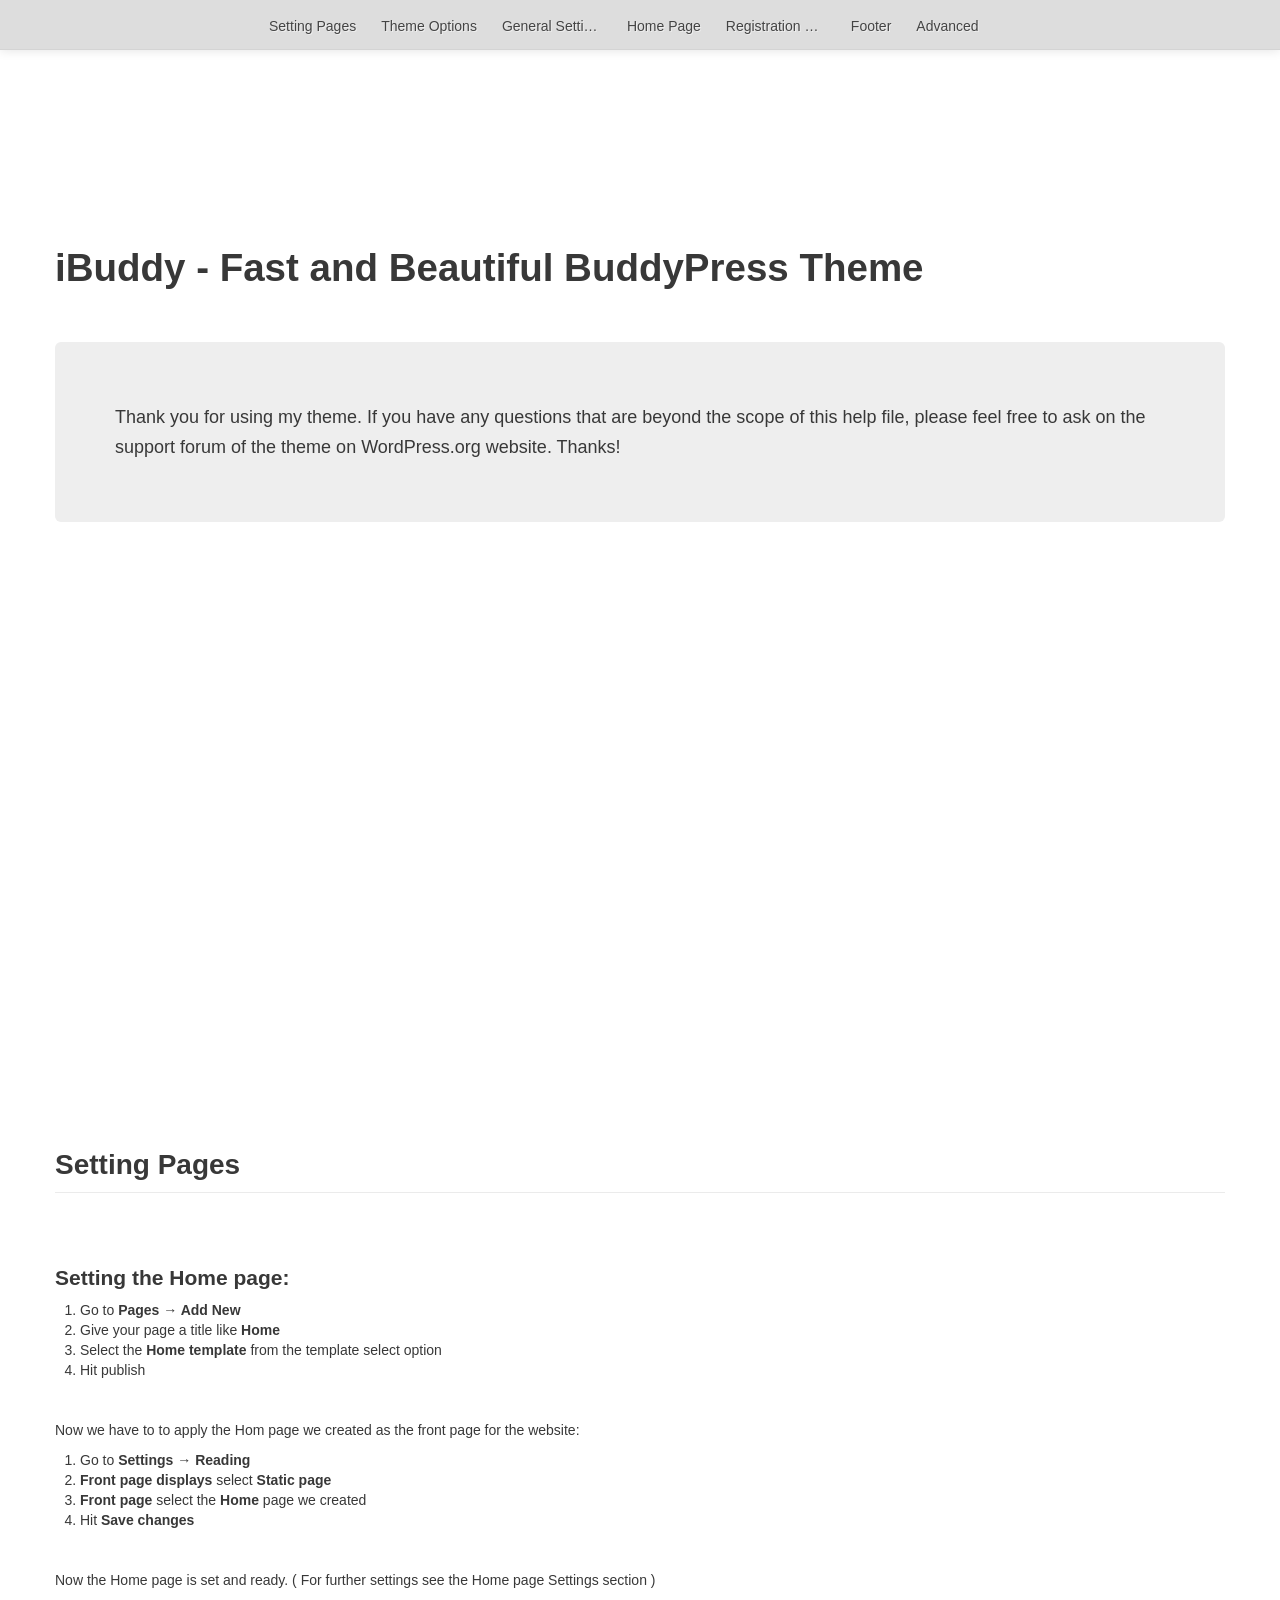
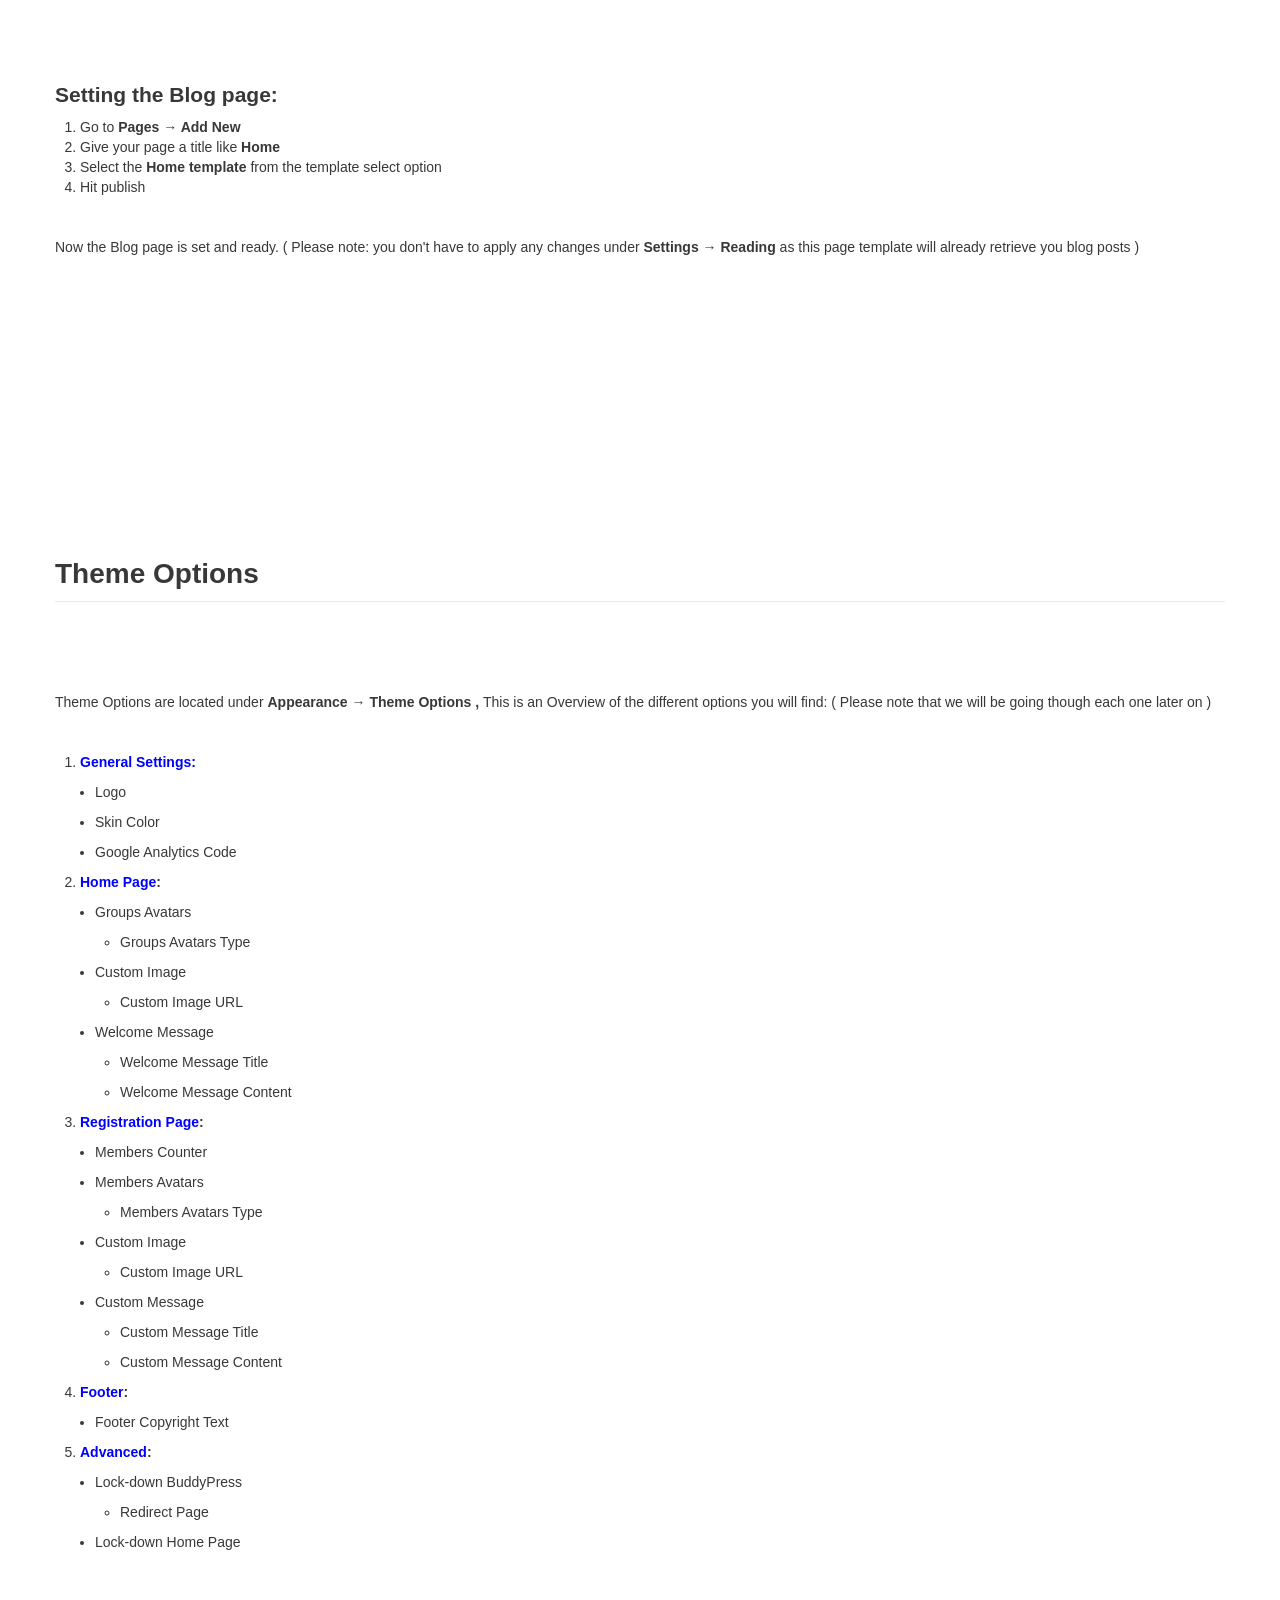
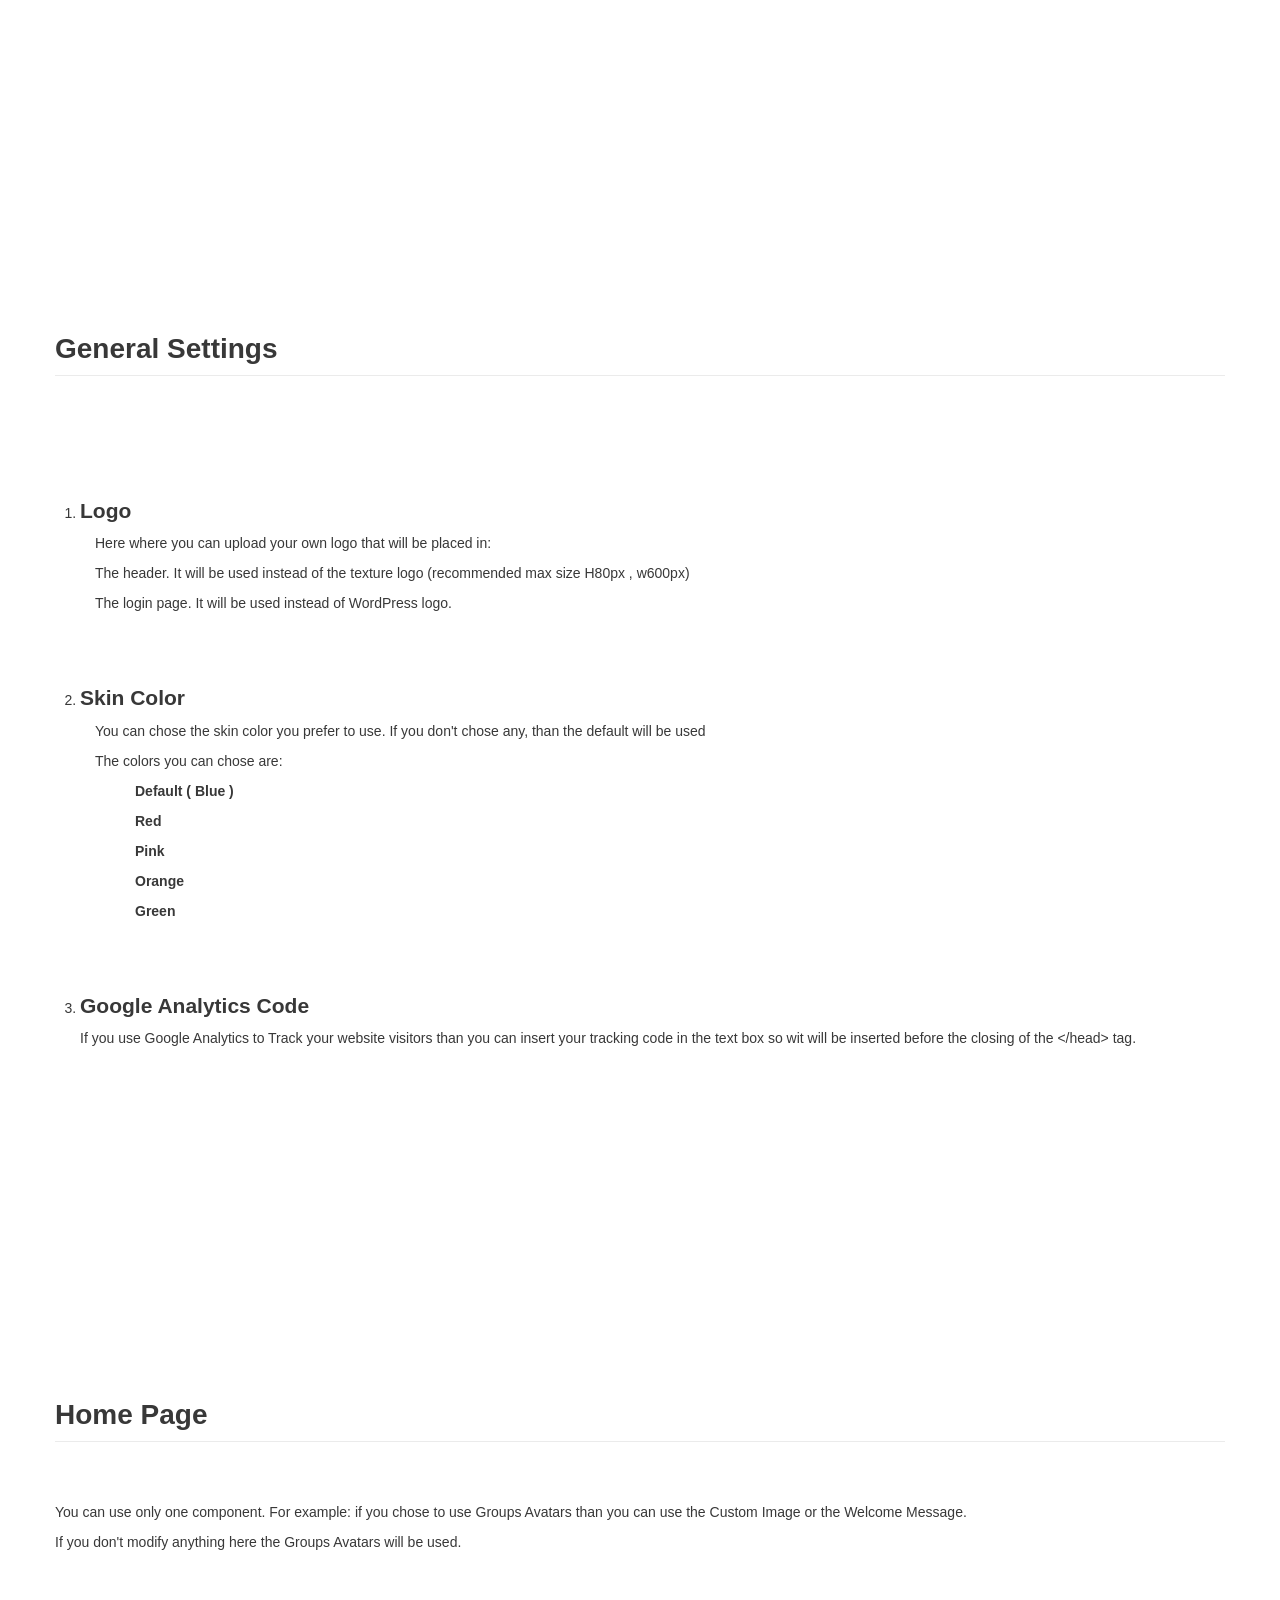
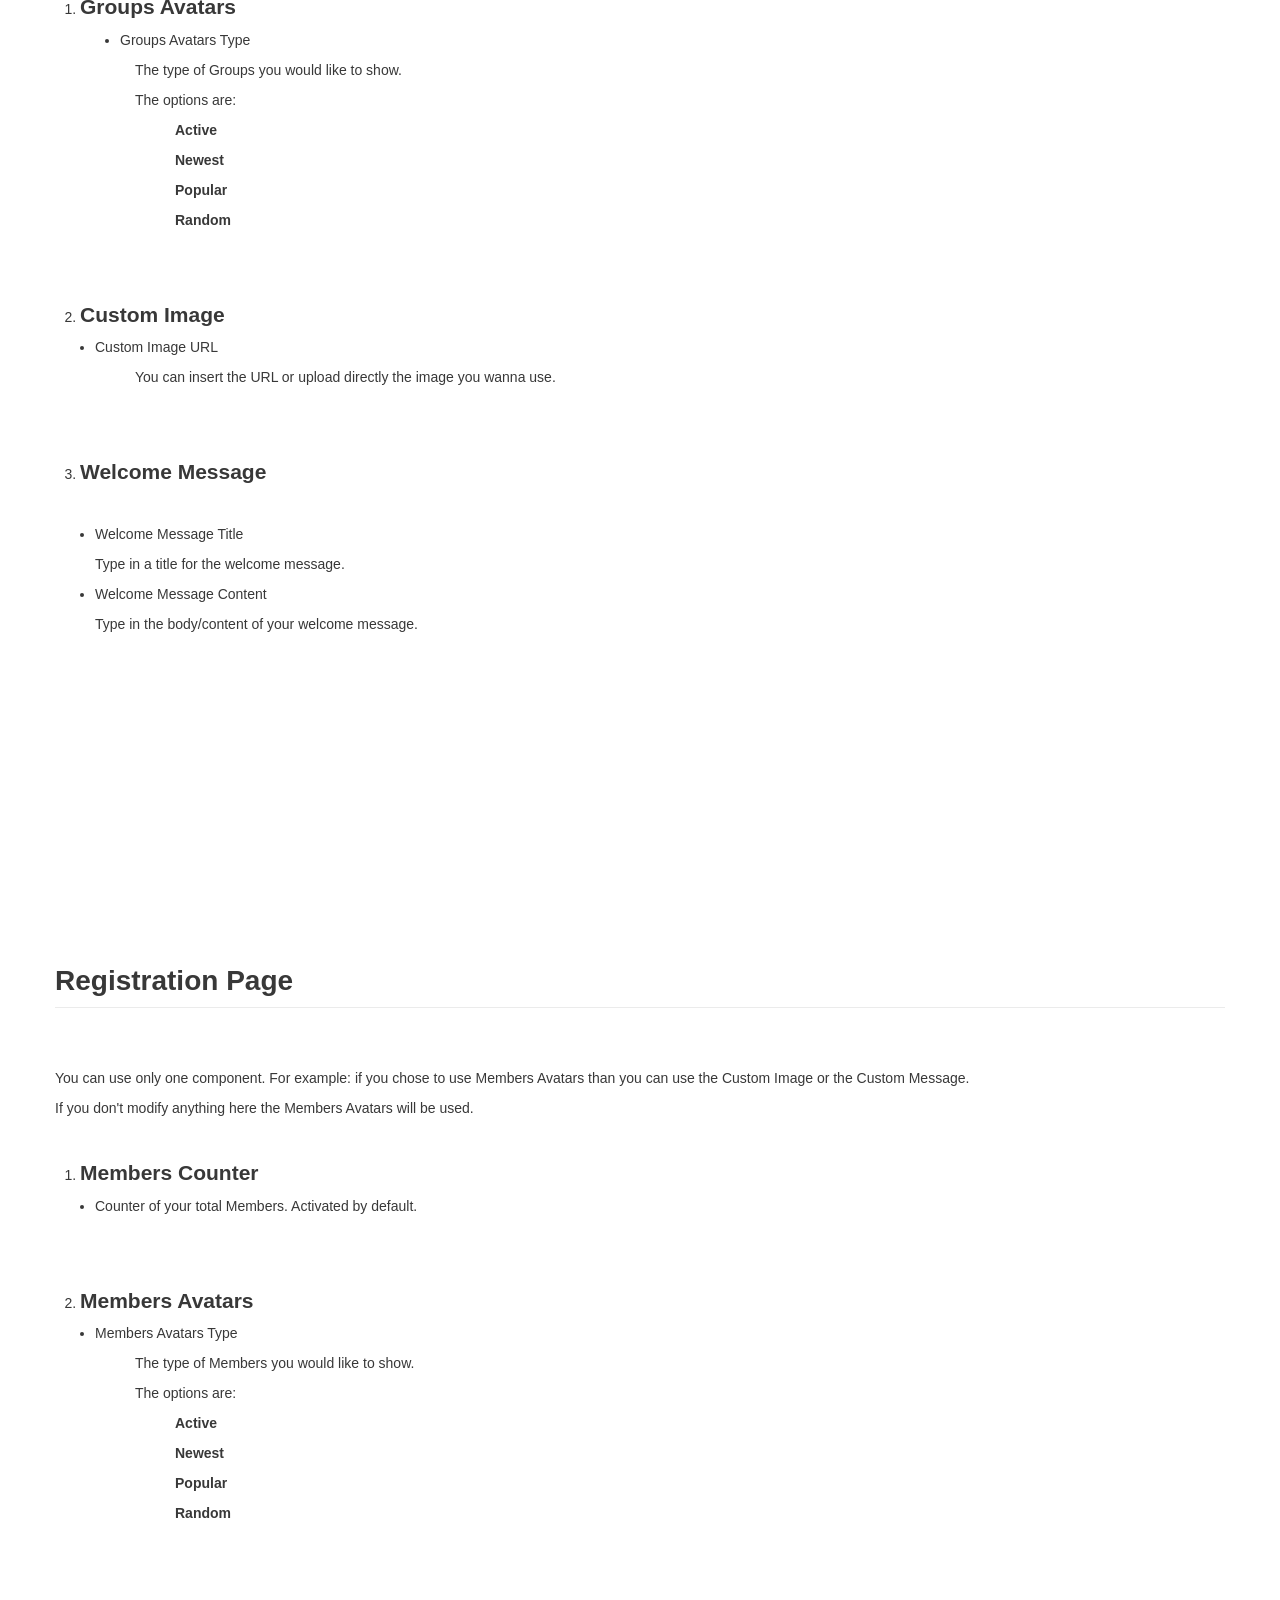
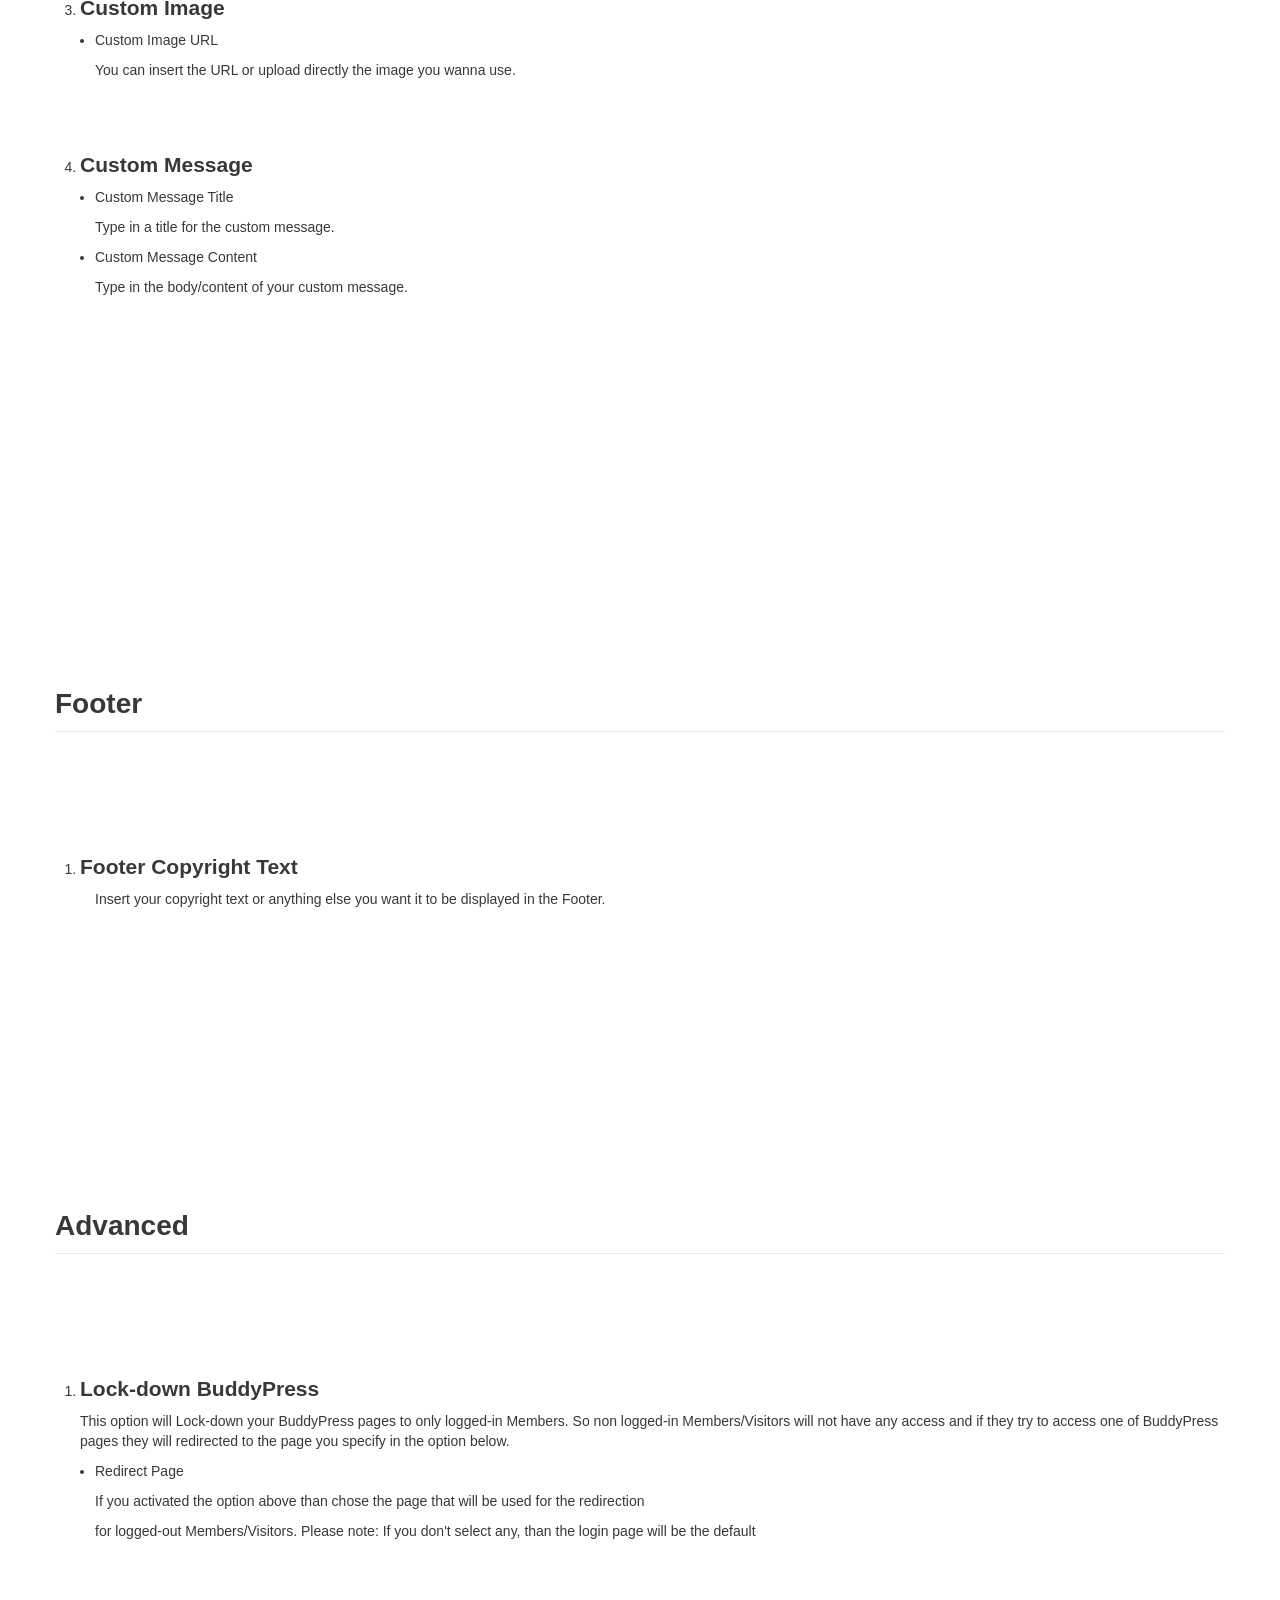
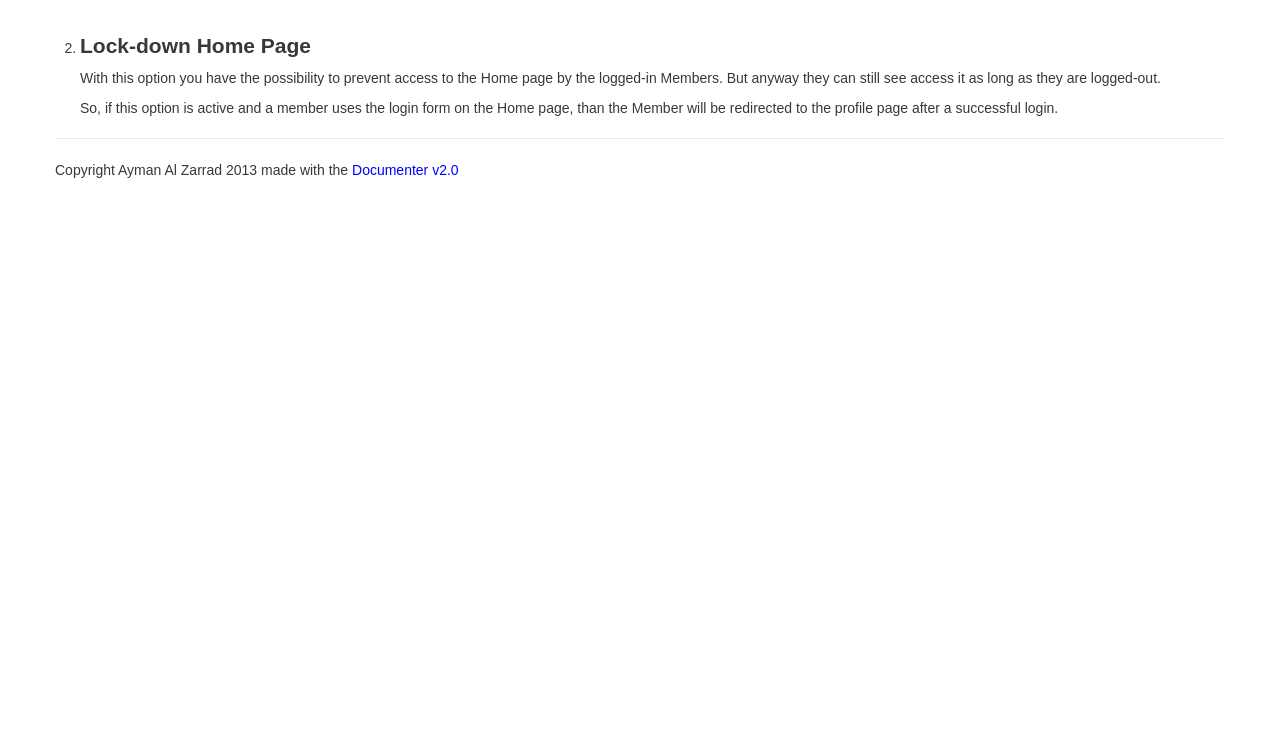
<file: core/wp-content/themes/ibuddy/documentation/index.html>
<!DOCTYPE html>
<html lang="en">
    <head>
    <meta charset="utf-8">
	<title>iBuddy - Fast and Beautiful BuddyPress Theme</title>
 	<meta name="description" content="">
	<meta name="author" content="Ayman Al Zarrad">
	<meta name="copyright" content="Ayman Al Zarrad">
	<meta name="generator" content="Documenter v2.0 http://rxa.li/documenter">
	<meta name="date" content="2013-06-26T17:52:19+02:00">
	
    <meta name="viewport" content="width=device-width, initial-scale=1.0, maximum-scale=1.0, minimum-scale=1.0">
	
    <link href="assets/css/bootstrap.css" rel="stylesheet">
    <link href="assets/js/google-code-prettify/prettify.css" rel="stylesheet">
    <link href="assets/css/bootstrap-responsive.css" rel="stylesheet">
    <link href="assets/css/documenter_style.css" rel="stylesheet">
    <!-- Le HTML5 shim, for IE6-8 support of HTML5 elements -->
    <!--[if lt IE 9]>
      <script src="//html5shim.googlecode.com/svn/trunk/html5.js"></script>
    <![endif]-->

    
	
	<style>
		html, body{background-color:#FFFFFF;color:#383838;}
		h1,h2,h3,h4,h5,h6{color:#383838;}
		section table{background-color:#FFFFFF;}
		::-moz-selection{background:#444444;color:#DDDDDD;}
		::selection{background:#444444;color:#DDDDDD;}
		a.brand{background-image:url();}
		a, a:hover, a:active{color:#0000FF;}
		hr{border-top:1px solid #EBEBEB;border-bottom:1px solid #FFFFFF;}
		div.navbar-inner, .navbar .nav li ul{background:#DDDDDD;color:#222222;}
		a.btn-navbar{background:#DDDDDD;color:#222222;}
		.navbar .nav li a{color:#222222;text-shadow:1px 1px 0px #EEEEEE;}
		.navbar .nav li a:hover, .navbar .nav li.active a{text-shadow:none;}
		div.navbar-inner ul{}
		.marketing-byline{color:#FFFFFF;}
		.navbar .nav > li a{color:#444444;}
		.navbar .nav > li a:hover, a.btn-navbar:hover{background:#444444;color:#DDDDDD;}
		.navbar .nav .active > a, .navbar .nav .active > a:hover, a.btn-navbar:active{background-color:#444444;color:#DDDDDD;}
		.navbar .nav li ul li a:hover{background:#444444;color:#DDDDDD;}
		.navbar .nav li ul li a:active{background:#444444;color:#DDDDDD;}
		.btn-primary {
			  background-image: -moz-linear-gradient(top, #0088CC, #0044CC);
			  background-image: -ms-linear-gradient(top, #0088CC, #0044CC);
			  background-image: -webkit-gradient(linear, 0 0, 0 0088CC%, from(#DDDDDD), to(#0044CC));
			  background-image: -webkit-linear-gradient(top, #0088CC, #0044CC);
			  background-image: -o-linear-gradient(top, #0088CC, #0044CC);
			  background-image: linear-gradient(top, #0088CC, #0044CC);
			  filter: progid:DXImageTransform.Microsoft.gradient(startColorstr='#0088CC', endColorstr='#0044CC', GradientType=0);
			  border-color: #0044CC #0044CC #bfbfbf;
			  color:#FFFFFF;
		}
		.btn-primary:hover,
		.btn-primary:active,
		.btn-primary.active,
		.btn-primary.disabled,
		.btn-primary[disabled] {
		  background-color: #0044CC;
		}
		#documenter_copyright{display:block !important;visibility:visible !important;}
	</style>
	
	
	
    </head>
    
<body class="documenter-project-ibuddy" data-spy="scroll" id="top">

<!-- Documentation Navbar -->

<div class="navbar navbar-fixed-top">
	<div class="navbar-inner">
		<div class="container"> 
			<a class="btn btn-navbar" data-toggle="collapse" data-target=".nav-collapse"> <span class="icon-bar"></span> <span class="icon-bar"></span> <span class="icon-bar"></span> </a> 
			<a class="brand" href="#">iBuddy - Fast and Beautiful BuddyPress Theme</a>
			<div class="nav-collapse">
			<ul class="nav">
					
			<li><a href="#setting_pages" title="Setting Pages">Setting Pages</a>
				<ul>
					<li><a href="#setting_pages_setting_the_home_page">Setting the Home page:</a>
					<li><a href="#setting_pages_setting_the_blog_page">Setting the Blog page:</a>
				</ul>
			</li>
			<li><a href="#theme_options" title="Theme Options">Theme Options</a></li>
			<li><a href="#general_settings" title="General Settings">General Settings</a>
				<ul>
					<li><a href="#general_settings_stronglogo_strong">Logo</a>
					<li><a href="#general_settings_strongskin_color_strong">Skin Color</a>
					<li><a href="#general_settings_stronggoogle_analytics_code_strong">Google Analytics Code</a>
				</ul>
			</li>
			<li><a href="#home_page" title="Home Page">Home Page</a>
				<ul>
					<li><a href="#home_page_groups_avatars">Groups Avatars</a>
					<li><a href="#home_page_custom_image">Custom Image</a>
					<li><a href="#home_page_welcome_message">Welcome Message</a>
				</ul>
			</li>
			<li><a href="#registration_page" title="Registration Page">Registration Page</a>
				<ul>
					<li><a href="#registration_page_members_counter">Members Counter</a>
					<li><a href="#registration_page_members_avatars">Members Avatars</a>
					<li><a href="#registration_page_custom_image">Custom Image</a>
					<li><a href="#registration_page_custom_message">Custom Message</a>
				</ul>
			</li>
			<li><a href="#footer" title="Footer">Footer</a>
				<ul>
					<li><a href="#footer_footer_copyright_text">Footer Copyright Text</a>
				</ul>
			</li>
			<li><a href="#advanced" title="Advanced">Advanced</a>
				<ul>
					<li><a href="#advanced_lock_down_buddypress">Lock-down BuddyPress</a>
					<li><a href="#advanced_lock_down_home_page">Lock-down Home Page</a>
				</ul>
			</li>

			</ul>
			</div>
		</div>
	</div>
</div> <!-- End of Navbar -->

<!-- Main Container Beginning -->			
			
<div class="container" id="documenter_content">
    
	<div id="documenter-cover">
	<div class="masthead">
	    <h1>iBuddy - Fast and Beautiful BuddyPress Theme</h1>
	    <p></p>
	    <ul class="marketing-byline">
			<li>created: 06/26/2013</li>
			
			<li>by: Ayman Al Zarrad</li>
			
		</ul>
		
	</div> <!-- masthead -->
	
   <div id="intro">
    <p class="highlight hero-unit">Thank you for using my theme. If you have any questions that are beyond the scope of this help file, please feel free to ask on the support forum of the theme on WordPress.org website. Thanks!</p>
   </div> <!-- intro -->
   
	</div>
      
  <section id="setting_pages">
	<div class="page-header"><h3>Setting Pages</h3><hr class="notop"></div>
<h4 id="setting_pages_setting_the_home_page">Setting the Home page:</h4>
<ol>
	<li>
		Go to <strong>Pages &rarr; Add New </strong></li>
	<li>
		Give your page a title like <strong>Home</strong></li>
	<li>
		Select the <strong>Home template</strong> from the template select option</li>
	<li>
		Hit publish</li>
</ol>
<p>
	&nbsp;</p>
<p>
	Now we have to to apply the Hom page we created as the front page for the website:</p>
<ol>
	<li>
		Go to <strong>Settings &rarr; Reading </strong></li>
	<li>
		<strong>Front page displays</strong> select <strong>Static page</strong></li>
	<li>
		<strong>Front page</strong> select the <strong>Home</strong> page we created</li>
	<li>
		Hit <strong>Save changes</strong></li>
</ol>
<p>
	&nbsp;</p>
<p>
	Now the Home page is set and ready. ( For further settings see the Home page Settings section )</p>
<p>
	<br>
	&nbsp;</p>
<h4 id="setting_pages_setting_the_blog_page">Setting the Blog page:</h4>
<ol>
	<li>
		Go to <strong>Pages &rarr; Add New </strong></li>
	<li>
		Give your page a title like <strong>Home</strong></li>
	<li>
		Select the <strong>Home template</strong> from the template select option</li>
	<li>
		Hit publish</li>
</ol>
<p>
	&nbsp;</p>
<p>
	Now the Blog page is set and ready. ( Please note: you don&#39;t have to apply any changes under <strong>Settings &rarr; Reading </strong> as this page template will already retrieve you blog posts )</p>
</section>
<section id="theme_options">
	<div class="page-header"><h3>Theme Options</h3><hr class="notop"></div>
<p>
	&nbsp;</p>
<p>
	Theme Options are located under <strong>Appearance &rarr; Theme Options , </strong>This is an Overview of the different options you will find: ( Please note that we will be going though each one later on )</p>
<p>
	&nbsp;</p>
<ol>
	<li>
		<p>
			<a href="#general_settings"><strong>General Settings:</strong></a></p>
	</li>
</ol>
<ul style="margin-left: 40px;">
	<li>
		<p>
			Logo</p>
	</li>
	<li>
		<p>
			Skin Color</p>
	</li>
	<li>
		<p>
			Google Analytics Code</p>
	</li>
</ul>
<ol>
	<li value="2">
		<p>
			<strong><a href="#home_page">Home Page</a>:</strong></p>
	</li>
</ol>
<ul style="margin-left: 40px;">
	<li>
		<p>
			Groups Avatars</p>
		<ul style="">
			<li>
				<p>
					Groups Avatars Type</p>
			</li>
		</ul>
	</li>
	<li>
		<p>
			Custom Image</p>
		<ul>
			<li>
				<p>
					Custom Image URL</p>
			</li>
		</ul>
	</li>
	<li>
		<p>
			Welcome Message</p>
		<ul>
			<li>
				<p>
					Welcome Message Title</p>
			</li>
			<li>
				<p>
					Welcome Message Content</p>
			</li>
		</ul>
	</li>
</ul>
<ol>
	<li value="3">
		<p>
			<strong><a href="#registration_page">Registration Page</a>:</strong></p>
	</li>
</ol>
<ul style="margin-left: 40px;">
	<li>
		<p>
			Members Counter</p>
	</li>
	<li>
		<p>
			Members Avatars</p>
		<ul>
			<li>
				<p>
					Members Avatars Type</p>
			</li>
		</ul>
	</li>
	<li>
		<p>
			Custom Image</p>
		<ul>
			<li>
				<p>
					Custom Image URL</p>
			</li>
		</ul>
	</li>
	<li>
		<p>
			Custom Message</p>
		<ul>
			<li>
				<p>
					Custom Message Title</p>
			</li>
			<li>
				<p>
					Custom Message Content</p>
			</li>
		</ul>
	</li>
</ul>
<ol>
	<li value="4">
		<p>
			<strong><a href="#footer">Footer</a>:</strong></p>
	</li>
</ol>
<ul style="margin-left: 40px;">
	<li>
		<p>
			Footer Copyright Text</p>
	</li>
</ul>
<ol>
	<li value="5">
		<p>
			<strong><a href="#advanced">Advanced</a>:</strong></p>
	</li>
</ol>
<ul style="margin-left: 40px;">
	<li>
		<p>
			Lock-down BuddyPress</p>
		<ul style="">
			<li>
				<p>
					Redirect Page</p>
			</li>
		</ul>
	</li>
	<li>
		<p>
			Lock-down Home Page</p>
	</li>
</ul>
<p>
	<br>
	&nbsp;</p>
<p>
	&nbsp;</p>
</section>
<section id="general_settings">
	<div class="page-header"><h3>General Settings</h3><hr class="notop"></div>
<p>
	&nbsp;</p>
<ol>
	<li>
		<h4 id="general_settings_stronglogo_strong"><strong>Logo</strong></h4>
	</li>
</ol>
<p style="margin-left: 40px;">
	Here where you can upload your own logo that will be placed in:</p>
<p style="margin-left: 40px;">
	The header. It will be used instead of the texture logo (recommended max size H80px , w600px)</p>
<p style="margin-left: 40px;">
	The login page. It will be used instead of WordPress logo.</p>
<p>
	&nbsp;</p>
<ol>
	<li value="2">
		<h4 id="general_settings_strongskin_color_strong"><strong>Skin Color</strong></h4>
	</li>
</ol>
<p style="margin-left: 40px;">
	You can chose the skin color you prefer to use. If you don&#39;t chose any, than the default will be used</p>
<p style="margin-left: 40px;">
	The colors you can chose are:</p>
<p style="margin-left: 80px;">
	<strong>Default ( Blue )</strong></p>
<p style="margin-left: 80px;">
	<strong>Red</strong></p>
<p style="margin-left: 80px;">
	<strong>Pink</strong></p>
<p style="margin-left: 80px;">
	<strong>Orange</strong></p>
<p style="margin-left: 80px;">
	<strong>Green</strong></p>
<p style="margin-left: 80px;">
	&nbsp;</p>
<ol>
	<li value="3">
		<h4 id="general_settings_stronggoogle_analytics_code_strong"><strong>Google Analytics Code</strong></h4>
		<p>
			If you use Google Analytics to Track your website visitors than you can insert your tracking code in the text box so wit will be inserted before the closing of the &lt;/head&gt; tag.</p>
	</li>
</ol>
<p>
	<br>
	&nbsp;</p>
</section>
<section id="home_page">
	<div class="page-header"><h3>Home Page</h3><hr class="notop"></div>
<p>
	You can use only one component. For example: if you chose to use Groups Avatars than you can use the Custom Image or the Welcome Message.</p>
<p>
	If you don&#39;t modify anything here the Groups Avatars will be used.</p>
<ol>
	<li>
		<h4 id="home_page_groups_avatars">Groups Avatars</h4>
	</li>
</ol>
<ul>
	<li style="margin-left: 40px;">
		Groups Avatars Type</li>
</ul>
<p style="margin-left: 80px;">
	The type of Groups you would like to show.</p>
<p style="margin-left: 80px;">
	The options are:</p>
<p style="margin-left: 120px;">
	<strong>Active</strong></p>
<p style="margin-left: 120px;">
	<strong>Newest </strong></p>
<p style="margin-left: 120px;">
	<strong>Popular</strong></p>
<p style="margin-left: 120px;">
	<strong>Random</strong></p>
<p>
	&nbsp;</p>
<ol>
	<li value="2">
		<h4 id="home_page_custom_image">Custom Image</h4>
	</li>
</ol>
<ul style="margin-left: 40px;">
	<li value="2">
		<p>
			Custom Image URL</p>
	</li>
</ul>
<p style="margin-left: 80px;">
	You can insert the URL or upload directly the image you wanna use.</p>
<p>
	&nbsp;</p>
<ol>
	<li value="3">
		<h4 id="home_page_welcome_message">Welcome Message</h4>
	</li>
</ol>
<p>
	&nbsp;</p>
<ul style="margin-left: 40px;">
	<li>
		<p>
			Welcome Message Title</p>
		<p>
			Type in a title for the welcome message.</p>
	</li>
	<li>
		<p>
			Welcome Message Content</p>
		<p>
			Type in the body/content of your welcome message.</p>
	</li>
</ul>
<p>
	&nbsp;</p>
</section>
<section id="registration_page">
	<div class="page-header"><h3>Registration Page</h3><hr class="notop"></div>
<p>
	You can use only one component. For example: if you chose to use Members Avatars than you can use the Custom Image or the Custom Message.</p>
<p>
	If you don&#39;t modify anything here the Members Avatars will be used.</p>
<ol>
	<li>
		<h4 id="registration_page_members_counter">Members Counter</h4>
	</li>
</ol>
<ul style="margin-left: 40px;">
	<li>
		<p>
			Counter of your total Members. Activated by default.</p>
	</li>
</ul>
<p>
	&nbsp;</p>
<ol start="2">
	<li>
		<h4 id="registration_page_members_avatars">Members Avatars</h4>
	</li>
</ol>
<ul style="margin-left: 40px;">
	<li>
		<p>
			Members Avatars Type</p>
	</li>
</ul>
<p style="margin-left: 80px;">
	The type of Members you would like to show.</p>
<p style="margin-left: 80px;">
	The options are:</p>
<p style="margin-left: 120px;">
	<b>Active</b></p>
<p style="margin-left: 120px;">
	<b>Newest </b></p>
<p style="margin-left: 120px;">
	<b>Popular</b></p>
<p style="margin-left: 120px;">
	<b>Random </b></p>
<p>
	&nbsp;</p>
<ol start="3">
	<li>
		<h4 id="registration_page_custom_image">Custom Image</h4>
	</li>
</ol>
<ul style="margin-left: 40px;">
	<li>
		<p>
			Custom Image URL</p>
		<p>
			You can insert the URL or upload directly the image you wanna use.</p>
	</li>
</ul>
<p>
	&nbsp;</p>
<ol start="4">
	<li>
		<h4 id="registration_page_custom_message">Custom Message</h4>
	</li>
</ol>
<ul style="margin-left: 40px;">
	<li>
		<p>
			Custom Message Title</p>
		<p>
			Type in a title for the custom message.</p>
	</li>
	<li>
		<p>
			Custom Message Content</p>
		<p>
			Type in the body/content of your custom message.</p>
	</li>
</ul>
<p>
	&nbsp;</p>
<p>
	&nbsp;</p>
<p>
	&nbsp;</p>
</section>
<section id="footer">
	<div class="page-header"><h3>Footer</h3><hr class="notop"></div>
<p>
	&nbsp;</p>
<ol>
	<li>
		<h4 id="footer_footer_copyright_text">Footer Copyright Text</h4>
	</li>
</ol>
<p style="margin-left: 40px;">
	Insert your copyright text or anything else you want it to be displayed in the Footer.</p>
</section>
<section id="advanced">
	<div class="page-header"><h3>Advanced</h3><hr class="notop"></div>
<p>
	&nbsp;</p>
<ol>
	<li>
		<h4 id="advanced_lock_down_buddypress">Lock-down BuddyPress</h4>
		<p>
			This option will Lock-down your BuddyPress pages to only logged-in Members. So non logged-in Members/Visitors will not have any access and if they try to access one of BuddyPress pages they will redirected to the page you specify in the option below.</p>
	</li>
</ol>
<ul style="margin-left: 40px;">
	<li>
		<p>
			Redirect Page</p>
		<p>
			If you activated the option above than chose the page that will be used for the redirection</p>
		<p>
			for logged-out Members/Visitors. Please note: If you don&#39;t select any, than the login page will be the default</p>
	</li>
</ul>
<p>
	<br>
	&nbsp;</p>
<ol start="2">
	<li>
		<h4 id="advanced_lock_down_home_page">Lock-down Home Page</h4>
		<p>
			With this option you have the possibility to prevent access to the Home page by the logged-in Members. But anyway they can still see access it as long as they are logged-out.</p>
		<p>
			So, if this option is active and a member uses the login form on the Home page, than the Member will be redirected to the profile page after a successful login.&nbsp;</p>
	</li>
</ol>
</section>



    <hr />

<footer>
    <p>Copyright Ayman Al Zarrad 2013 made with the <a href="http://rxa.li/documenter">Documenter v2.0</a></p>
</footer>

</div><!-- /container --> 

<!-- Le javascript
    ================================================== --> 
<!-- Placed at the end of the document so the pages load faster --> 
<script>document.createElement('section');var duration='500',easing='swing';</script>
<script src="assets/js/jquery.js"></script> 
<script src="assets/js/jquery.scrollTo.js"></script>
<script src="assets/js/jquery.easing.js"></script>
<script src="assets/js/scripts.js"></script> 
<script src="assets/js/google-code-prettify/prettify.js"></script> 
<script src="assets/js/bootstrap-min.js"></script> 
</body>
</html>
</file>
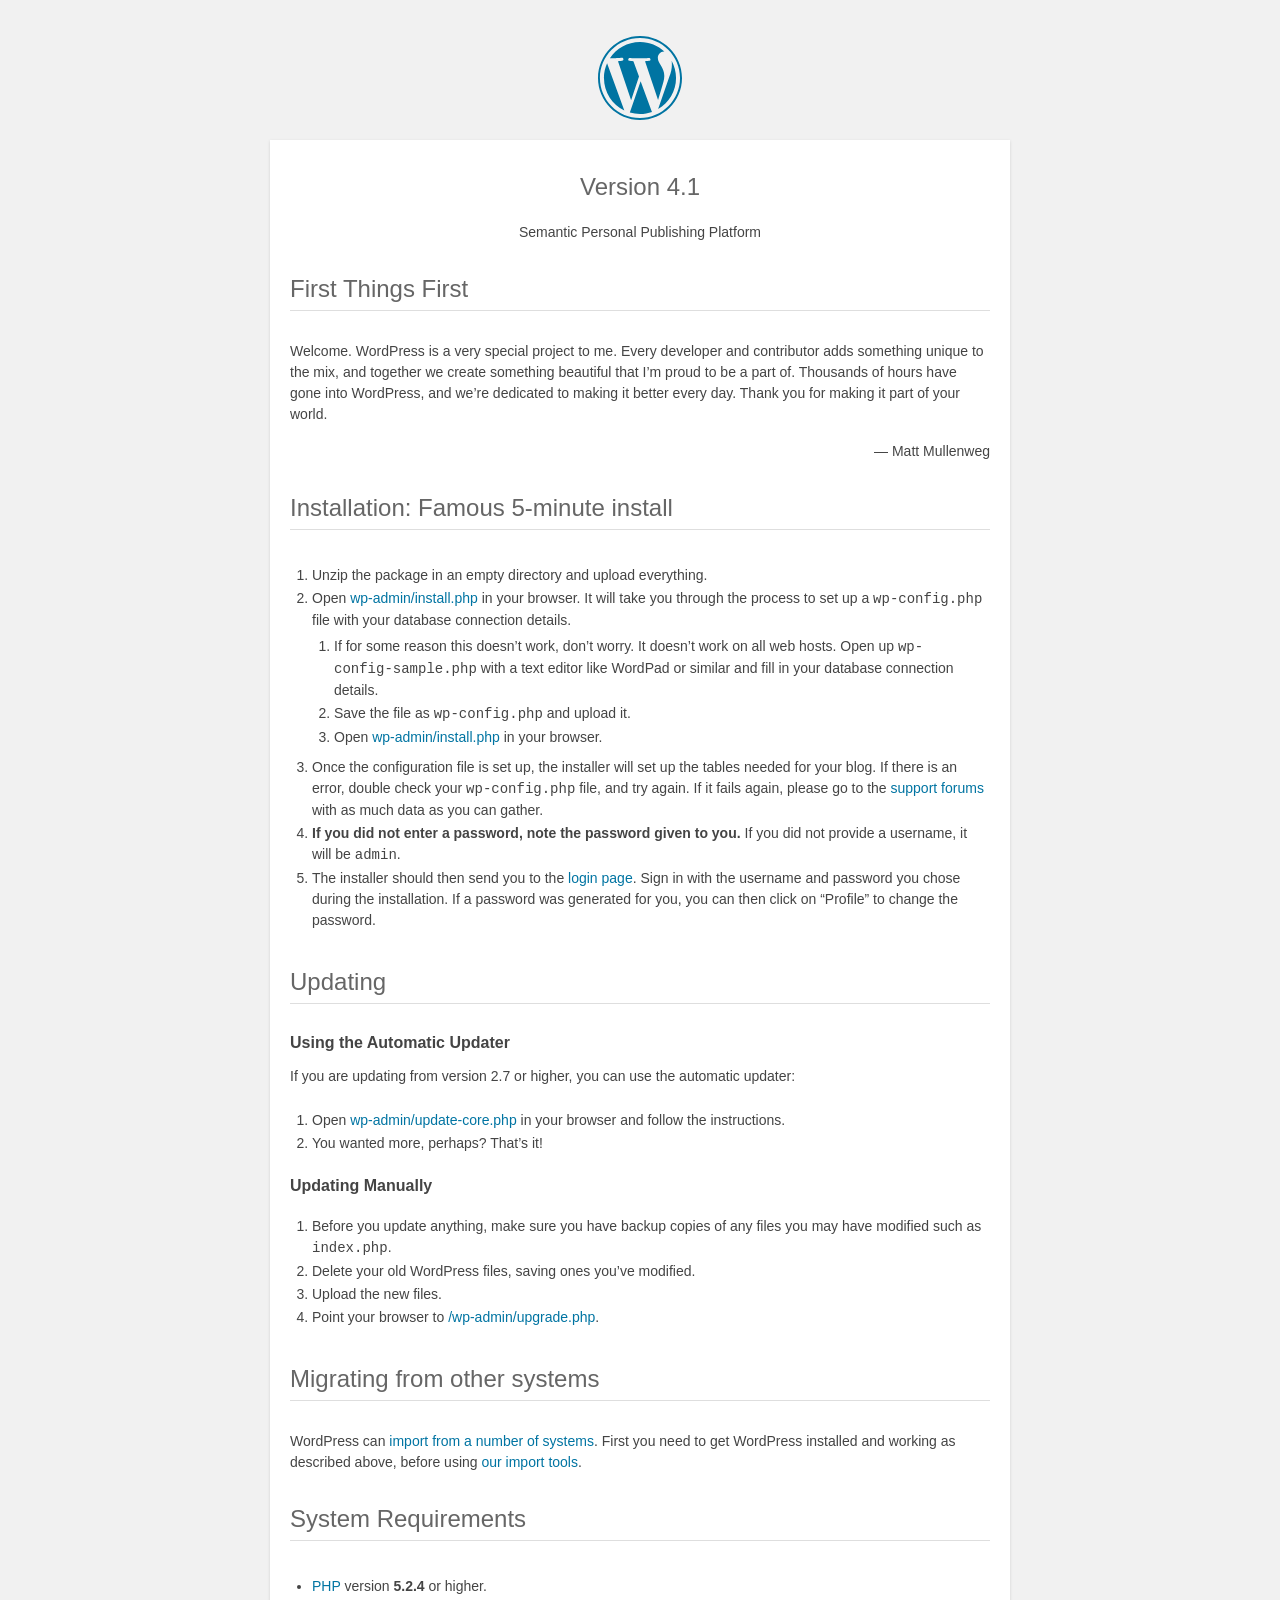
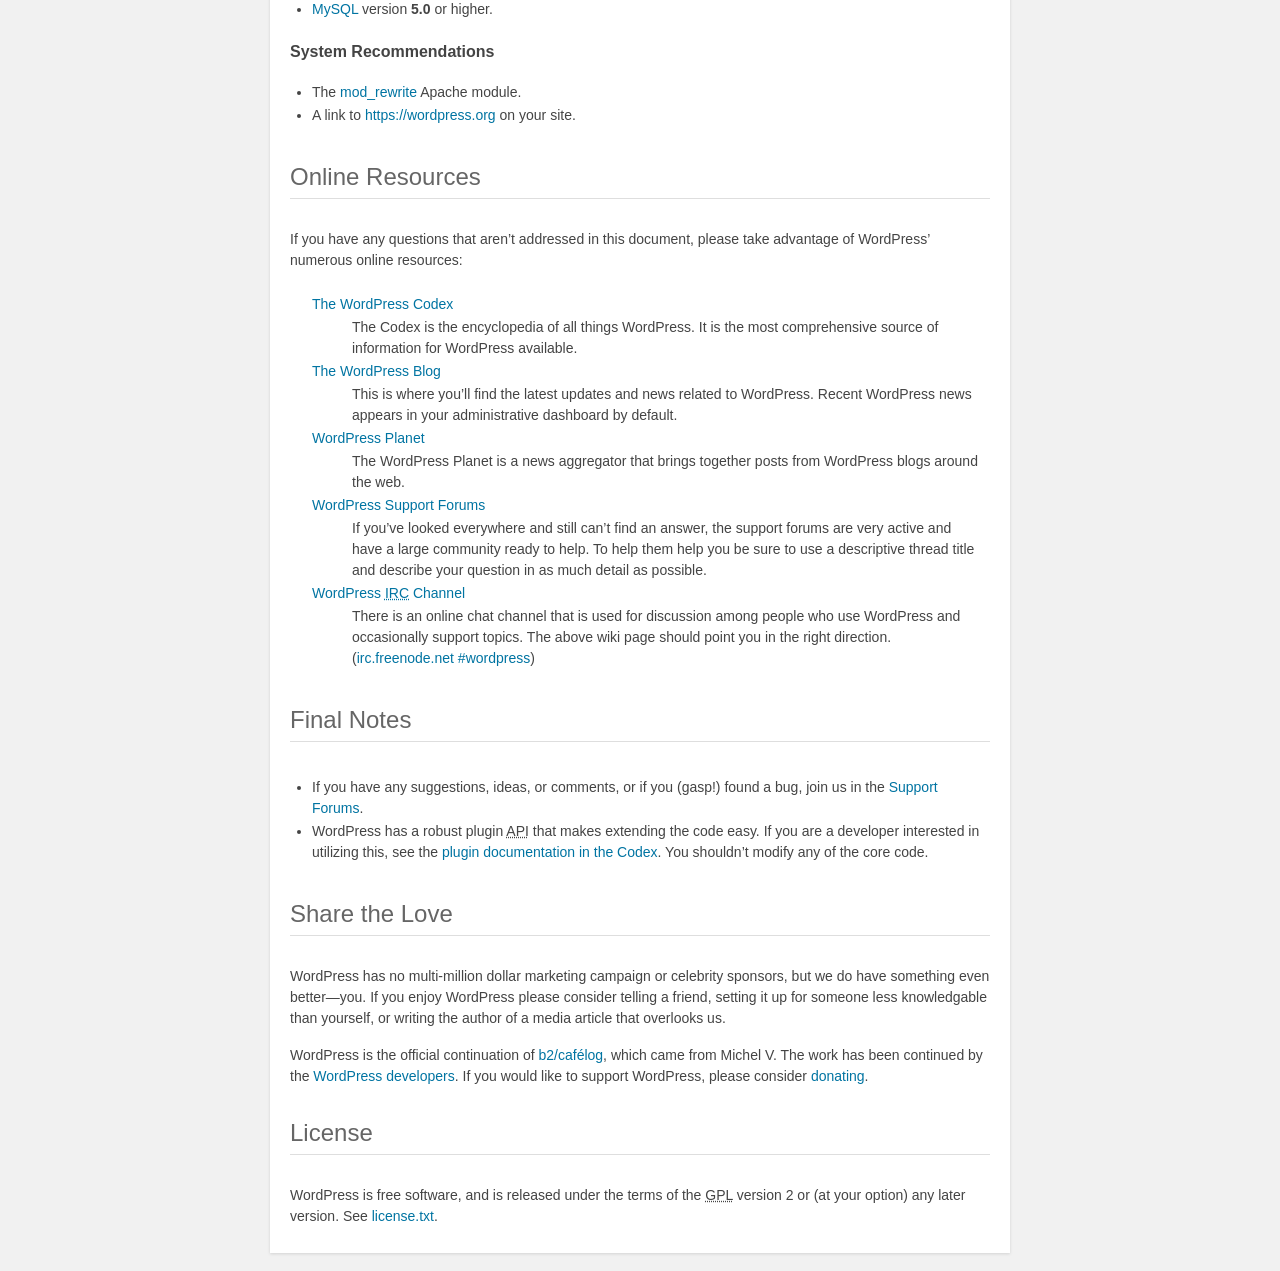
<file: core/readme.html>
<!DOCTYPE html>
<html>
<head>
	<meta name="viewport" content="width=device-width" />
	<meta http-equiv="Content-Type" content="text/html; charset=utf-8" />
	<title>WordPress &#8250; ReadMe</title>
	<link rel="stylesheet" href="wp-admin/css/install.css?ver=20100228" type="text/css" />
</head>
<body>
<h1 id="logo">
	<a href="https://wordpress.org/"><img alt="WordPress" src="wp-admin/images/wordpress-logo.png" /></a>
	<br /> Version 4.1
</h1>
<p style="text-align: center">Semantic Personal Publishing Platform</p>

<h1>First Things First</h1>
<p>Welcome. WordPress is a very special project to me. Every developer and contributor adds something unique to the mix, and together we create something beautiful that I&#8217;m proud to be a part of. Thousands of hours have gone into WordPress, and we&#8217;re dedicated to making it better every day. Thank you for making it part of your world.</p>
<p style="text-align: right">&#8212; Matt Mullenweg</p>

<h1>Installation: Famous 5-minute install</h1>
<ol>
	<li>Unzip the package in an empty directory and upload everything.</li>
	<li>Open <span class="file"><a href="wp-admin/install.php">wp-admin/install.php</a></span> in your browser. It will take you through the process to set up a <code>wp-config.php</code> file with your database connection details.
		<ol>
			<li>If for some reason this doesn&#8217;t work, don&#8217;t worry. It doesn&#8217;t work on all web hosts. Open up <code>wp-config-sample.php</code> with a text editor like WordPad or similar and fill in your database connection details.</li>
			<li>Save the file as <code>wp-config.php</code> and upload it.</li>
			<li>Open <span class="file"><a href="wp-admin/install.php">wp-admin/install.php</a></span> in your browser.</li>
		</ol>
	</li>
	<li>Once the configuration file is set up, the installer will set up the tables needed for your blog. If there is an error, double check your <code>wp-config.php</code> file, and try again. If it fails again, please go to the <a href="https://wordpress.org/support/" title="WordPress support">support forums</a> with as much data as you can gather.</li>
	<li><strong>If you did not enter a password, note the password given to you.</strong> If you did not provide a username, it will be <code>admin</code>.</li>
	<li>The installer should then send you to the <a href="wp-login.php">login page</a>. Sign in with the username and password you chose during the installation. If a password was generated for you, you can then click on &#8220;Profile&#8221; to change the password.</li>
</ol>

<h1>Updating</h1>
<h2>Using the Automatic Updater</h2>
<p>If you are updating from version 2.7 or higher, you can use the automatic updater:</p>
<ol>
	<li>Open <span class="file"><a href="wp-admin/update-core.php">wp-admin/update-core.php</a></span> in your browser and follow the instructions.</li>
	<li>You wanted more, perhaps? That&#8217;s it!</li>
</ol>

<h2>Updating Manually</h2>
<ol>
	<li>Before you update anything, make sure you have backup copies of any files you may have modified such as <code>index.php</code>.</li>
	<li>Delete your old WordPress files, saving ones you&#8217;ve modified.</li>
	<li>Upload the new files.</li>
	<li>Point your browser to <span class="file"><a href="wp-admin/upgrade.php">/wp-admin/upgrade.php</a>.</span></li>
</ol>

<h1>Migrating from other systems</h1>
<p>WordPress can <a href="http://codex.wordpress.org/Importing_Content">import from a number of systems</a>. First you need to get WordPress installed and working as described above, before using <a href="wp-admin/import.php" title="Import to WordPress">our import tools</a>.</p>

<h1>System Requirements</h1>
<ul>
	<li><a href="http://php.net/">PHP</a> version <strong>5.2.4</strong> or higher.</li>
	<li><a href="http://www.mysql.com/">MySQL</a> version <strong>5.0</strong> or higher.</li>
</ul>

<h2>System Recommendations</h2>
<ul>
	<li>The <a href="http://httpd.apache.org/docs/2.2/mod/mod_rewrite.html">mod_rewrite</a> Apache module.</li>
	<li>A link to <a href="https://wordpress.org/">https://wordpress.org</a> on your site.</li>
</ul>

<h1>Online Resources</h1>
<p>If you have any questions that aren&#8217;t addressed in this document, please take advantage of WordPress&#8217; numerous online resources:</p>
<dl>
	<dt><a href="http://codex.wordpress.org/">The WordPress Codex</a></dt>
		<dd>The Codex is the encyclopedia of all things WordPress. It is the most comprehensive source of information for WordPress available.</dd>
	<dt><a href="https://wordpress.org/news/">The WordPress Blog</a></dt>
		<dd>This is where you&#8217;ll find the latest updates and news related to WordPress. Recent WordPress news appears in your administrative dashboard by default.</dd>
	<dt><a href="https://planet.wordpress.org/">WordPress Planet</a></dt>
		<dd>The WordPress Planet is a news aggregator that brings together posts from WordPress blogs around the web.</dd>
	<dt><a href="https://wordpress.org/support/">WordPress Support Forums</a></dt>
		<dd>If you&#8217;ve looked everywhere and still can&#8217;t find an answer, the support forums are very active and have a large community ready to help. To help them help you be sure to use a descriptive thread title and describe your question in as much detail as possible.</dd>
	<dt><a href="http://codex.wordpress.org/IRC">WordPress <abbr title="Internet Relay Chat">IRC</abbr> Channel</a></dt>
		<dd>There is an online chat channel that is used for discussion among people who use WordPress and occasionally support topics. The above wiki page should point you in the right direction. (<a href="irc://irc.freenode.net/wordpress">irc.freenode.net #wordpress</a>)</dd>
</dl>

<h1>Final Notes</h1>
<ul>
	<li>If you have any suggestions, ideas, or comments, or if you (gasp!) found a bug, join us in the <a href="https://wordpress.org/support/">Support Forums</a>.</li>
	<li>WordPress has a robust plugin <abbr title="application programming interface">API</abbr> that makes extending the code easy. If you are a developer interested in utilizing this, see the <a href="http://codex.wordpress.org/Plugin_API" title="WordPress plugin API">plugin documentation in the Codex</a>. You shouldn&#8217;t modify any of the core code.</li>
</ul>

<h1>Share the Love</h1>
<p>WordPress has no multi-million dollar marketing campaign or celebrity sponsors, but we do have something even better&#8212;you. If you enjoy WordPress please consider telling a friend, setting it up for someone less knowledgable than yourself, or writing the author of a media article that overlooks us.</p>

<p>WordPress is the official continuation of <a href="http://cafelog.com/">b2/caf&#233;log</a>, which came from Michel V. The work has been continued by the <a href="https://wordpress.org/about/">WordPress developers</a>. If you would like to support WordPress, please consider <a href="https://wordpress.org/donate/" title="Donate to WordPress">donating</a>.</p>

<h1>License</h1>
<p>WordPress is free software, and is released under the terms of the <abbr title="GNU General Public License">GPL</abbr> version 2 or (at your option) any later version. See <a href="license.txt">license.txt</a>.</p>

</body>
</html>
</file>
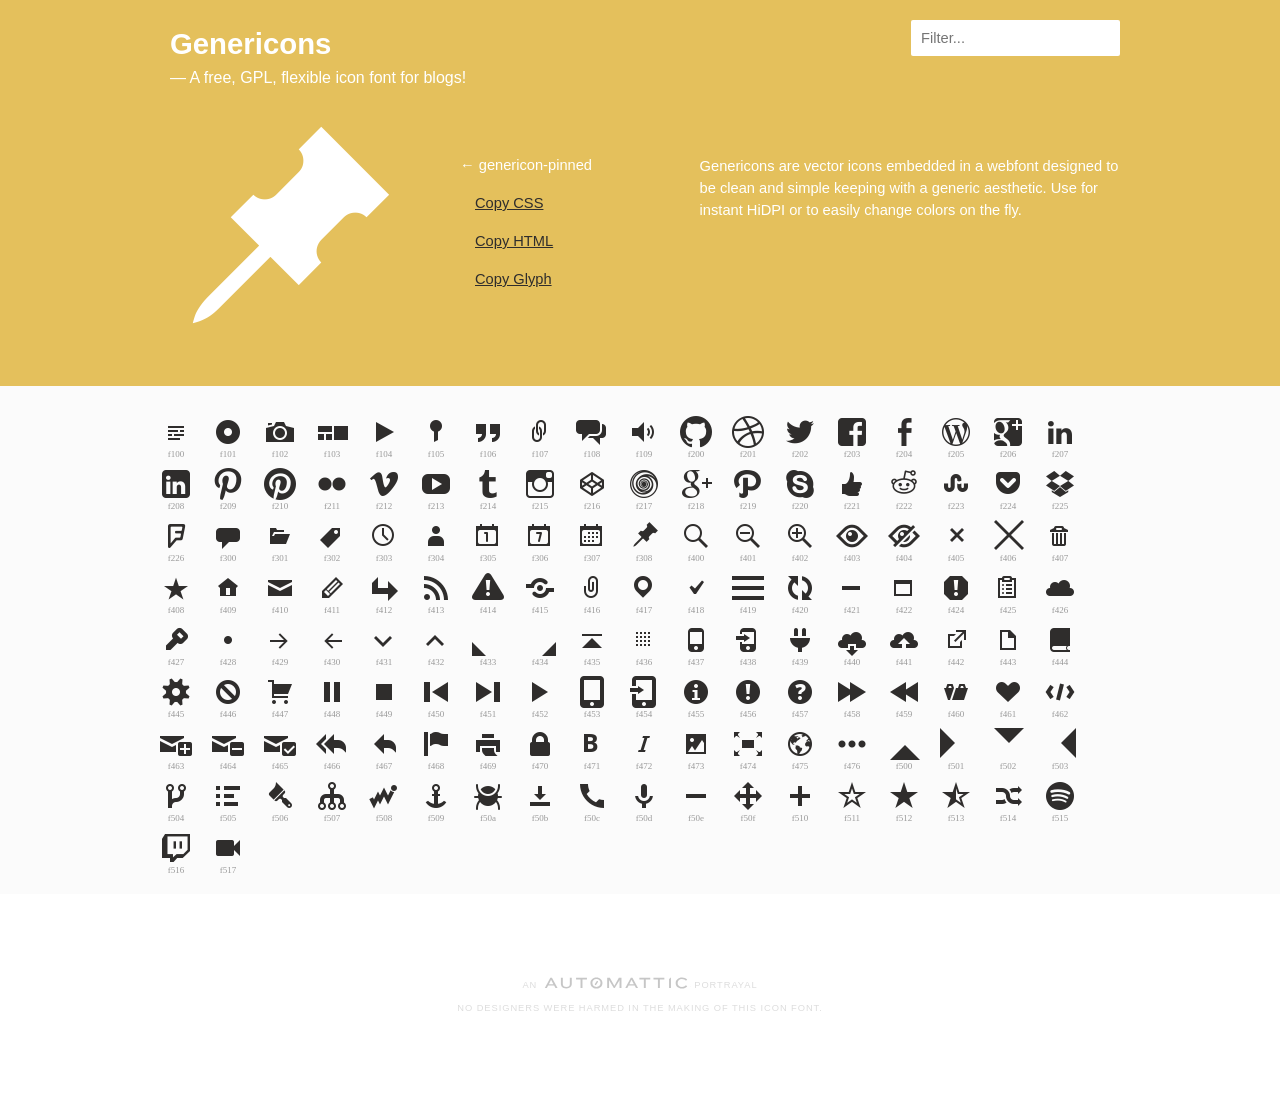
<file: core/wp-content/themes/twentyfifteen/genericons/example.html>
<!DOCTYPE html>
<html>
<head>
<title>Genericons</title>
<link rel="stylesheet" href="genericons.css">
<script type="text/javascript" src="https://ajax.useso.com/ajax/libs/jquery/1.7.2/jquery.min.js"></script>
<style type="text/css">
/**
 * Example page CSS
 */

body {
	font-family: sans-serif;
	line-height: 1.5;
	margin: 0;
	color: #2f2d2c;
	background: #fff;
	font-size: 11pt;
}

a {
	color: #2f2d2c;
}

h4 {
	margin-top: 40px;
}

#iconlist {
	clear: both;
	margin-bottom: 20px;
}

#iconlist div {
	padding: 10px;
	overflow: hidden;
	white-space: nowrap;
	font-size: 32px;
	line-height: 1;
	position: relative;
	width: 32px;
	height: 32px;
}

#iconlist div:before {
	margin-right: 20px;
}

#iconlist div:hover {
	cursor: pointer;
	color: #e4c05c;
}

#primary {
	background: #e4c05c;
	overflow: hidden;
}

#content {
	position: relative;
	color: #fff;
	max-width: 980px;
	padding: 0 10px;
	margin: 0 auto;
}

#icons {
	background: #fbfbfb;
}

#icons #iconlist {
	max-width: 980px;
	box-sizing: border-box;
	-moz-box-sizing:border-box;
	-webkit-box-sizing:border-box;
	padding: 20px 0;
	margin: 0 auto;
}

#glyph {
	float: left;
	width: 50%;
	box-sizing: border-box;
	-moz-box-sizing:border-box;
	-webkit-box-sizing:border-box;
	-ms-box-sizing:border-box;
	padding: 20px 0;
}

#glyph .info {
	float: right;
	width: 180px;
	padding: 36px 0 0 0;
}

#glyph .info a {
	color: #2f2d2c;
	display: block;
	padding: 8px 0 8px 15px;
}

#glyph .info strong {
	font-weight: normal;
	display: block;
	padding: 8px 0;
}

#glyph .genericon {
	font-size: 256px;
	width: 256px;
	height: 256px;
	overflow: visible;
	float: left;
}

.description {
	margin-top: 50px;
	width: 48%;
	float: right;
	padding-left: 40px;
	margin-left: 2%;
	box-sizing: border-box;
	-moz-box-sizing:border-box;
	-webkit-box-sizing:border-box;
	-ms-box-sizing:border-box;
	background-size: 4px 4px;
}

#primary h2 {
	color: white;
	margin: 0 auto;
	padding: 22px 0 0 20px;
	max-width: 980px;
	font-size: 2em;
}

#primary h2 span {
	display: block;
	font-weight: normal;
	font-size: 12pt;
}

#footer {
	clear: both;
	max-width: 980px;
	margin: 80px auto;
	text-align: center;
	text-transform: uppercase;
	letter-spacing: .1em;
	font-size: 7pt;
	color: #ddd;
}

#footer a {
	color: #ccc;
	display: inline-block;
	width: 150px;
	overflow: hidden;
	text-indent: 100%;
	position: relative;
	top: 2px;
	opacity: .3;
	background-repeat: no-repeat;
	background-position: center top;
	background-image: url('[data-uri]');
}

#footer a:hover {
	opacity: 1;
}

pre, code {
	font: 14px/1.5 monospace;
}

.code {
	display: block;
	font: 14px/1.5 monospace;
	width: 600px;
	white-space: pre;
	border: 1px solid #ccc;
	padding: 10px;
	overflow: auto;
	min-height: 110px;
}

#iconlist .new, #iconlist .update {
	position: relative;
}

#iconlist .new:after, #iconlist .update:after {
	color: #e4c05c;
	display: block;
	content: "NEW";
	font: bold 8px/1 sans-serif;
	position: absolute;
	top: 0px;
	text-align: center;
	z-index: 10;
	width: 100%;
}

#iconlist .update:after {
	content: "UPDATE";
	left: -1px;
}

body.searching #iconlist span.update:after, body.searching #iconlist span.new:after {
	display: none;
}

#search {
	border: 0;
	border-radius: 2px;
	position: absolute;
	right: 20px;
	font: 11pt sans-serif;
	padding: 10px;
	top: 20px;
	background: rgba(255,255,255,.8);
}

#search:focus {
	background: #fff;
	outline: none;
}

.genericon-404 {
	display: none !important; /* This is an easter egg */
}

.genericon:after {
	content: attr(alt);
	display: block;
	font-size: 9px;
	color: #999;
	text-align: center;
}

.hideUACs.genericon:after {
	content: none;
}


@media only screen and ( max-width: 900px ) {

	#glyph {
		float: none;
		width: 100%;
	}

	#glyph .info {
		width: 30%;
	}
	#glyph .genericon {
		width: 70%;
	}

	.description {
		clear: both;
		width: 100%;
		background: none;
		padding-left: 0;
		float: none;
	}

}
</style>
<script type="text/javascript">
/**
 * Example page JS
 */

function copyToClipboard ( text, copyMode ) {
	if ( copyMode == "css" ) {
		window.prompt( "Copy this, then paste in your CSS :before selector.", text );
	} else if ( copyMode == "html" ) {
		window.prompt( "Copy this, then paste in your HTML.", text );
	} else {
		window.prompt( "Copy this, then paste in your Photoshop textfield.", text );
	}
}

function pickRandomIcon() {
	var divs = jQuery("#iconlist div").get().sort(function(){
			return Math.round(Math.random())-0.5;
		}).slice(0,1);

	attr = jQuery(divs).attr('alt');
	cssclass = jQuery(divs).attr('class');
	displayGlyph( attr, cssclass );

}

function displayGlyph( attr, cssclass ) {

	// set permalink
	var permalink = cssclass.split(' genericon-')[1];
	window.location.hash = permalink;

	// css copy string
	csstext = "content: \'\\" + attr + "';";

	// html copy string
	htmltext = '<span class="' + cssclass + '"></span>';

	// glyph copy string
	glyphtemp = "&#x" + attr + ";";
	jQuery('#temp').html( glyphtemp );
	glyphtext = jQuery('#temp').text();

	// final output
	output = '<div class="' + cssclass + '"></div>'
	+ '<div class="info">'
		+ '<strong>&larr; ' + cssclass.split( ' ' )[1] + '</strong>'
		+ '<a href="javascript:copyToClipboard(csstext, \'css\')">Copy CSS</a>'
		+ '<a href="javascript:copyToClipboard(htmltext, \'html\')">Copy HTML</a>'
		+ '<a href="javascript:copyToClipboard(glyphtext)">Copy Glyph</a>'
	+ '</div>';

	jQuery( '#glyph' ).html( output );

}

function sortUnicode ( a, b ) {
	var numberA = jQuery(a).attr('alt').replace('f', '');
	var numberB = jQuery(b).attr('alt').replace('f', '');
	var contentA =parseInt( numberA, 16 );
	var contentB =parseInt( numberB, 16 );
	return (contentA < contentB) ? -1 : (contentA > contentB) ? 1 : 0;
}

jQuery(document).ready(function() {

	// pick random icon if no permalink, otherwise go to permalink
	if ( window.location.hash ) {
		permalink = "genericon-" + window.location.hash.split('#')[1];
		attr = jQuery( '.' + permalink ).attr( 'alt' );
		cssclass = jQuery( '.' + permalink ).attr('class');
		displayGlyph( attr, cssclass );
	} else {
		pickRandomIcon();
	}

	jQuery( '#iconlist div' ).click(function() {

		attr = jQuery( this ).attr( 'alt' );
		cssclass = jQuery( this ).attr( 'class' );

		displayGlyph( attr, cssclass );

	});

	var $rows = jQuery('#iconlist div');
	jQuery('#search').keyup(function() {

		// remove update text when using search
		jQuery('body').addClass('searching');

	    var val = jQuery.trim(jQuery(this).val()).replace(/ +/g, ' ').toLowerCase();

	    $rows.show().filter(function() {
	        var text = jQuery(this).text().replace(/\s+/g, ' ').toLowerCase();
	        return !~text.indexOf(val);
	    }).hide();
	});

	jQuery('input#search').focus();

	// sort based on number
	jQuery('#iconlist div').sort( sortUnicode ).appendTo('#iconlist');

});

function toggleUACs() {
	jQuery('.genericon').toggleClass('hideUACs');
}
</script>
</head>

<body>

<div id="main">

	<div id="primary">
		<div id="content">

			<h2>Genericons <span>&mdash; A free, GPL, flexible icon font for blogs!</span></h2>

			<input placeholder="Filter..." name="search" id="search" type="text" value="" maxlength="150" />

			<div id="glyph">
			</div>

			<div class="description">
				<p>Genericons are vector icons embedded in a webfont designed to be clean and simple keeping with a generic aesthetic. Use for instant HiDPI or to easily change colors on the fly.</p>
			</div>

		</div>
	</div>

	<div id="icons">
		<div id="iconlist">

			<!-- note, the text inside the HTML elements is purely for the seach -->

			<div alt="f423" class="genericon genericon-404" title="genericon-404">404</div>

			<div alt="f508" class="genericon genericon-activity" title="genericon-activity">activity</div>

			<div alt="f509" class="genericon genericon-anchor" title="genericon-anchor">anchor</div>

			<div alt="f101" class="genericon genericon-aside" title="genericon-aside">aside</div>

			<div alt="f416" class="genericon genericon-attachment" title="genericon-attachment">attachment</div>

			<div alt="f109" class="genericon genericon-audio" title="genericon-audio">audio</div>

			<div alt="f471" class="genericon genericon-bold" title="genericon-bold">bold</div>

			<div alt="f444" class="genericon genericon-book" title="genericon-book">book</div>

			<div alt="f50a" class="genericon genericon-bug" title="genericon-bug">bug</div>

			<div alt="f447" class="genericon genericon-cart" title="genericon-cart">cart</div>

			<div alt="f301" class="genericon genericon-category" title="genericon-category">category</div>

			<div alt="f108" class="genericon genericon-chat" title="genericon-chat">chat</div>

			<div alt="f418" class="genericon genericon-checkmark" title="genericon-checkmark">checkmark</div>

			<div alt="f405" class="genericon genericon-close" title="genericon-close">close</div>

			<div alt="f406" class="genericon genericon-close-alt" title="genericon-close-alt">close-alt</div>

			<div alt="f426" class="genericon genericon-cloud" title="genericon-cloud">cloud</div>

			<div alt="f440" class="genericon genericon-cloud-download" title="genericon-cloud-download">cloud-download</div>

			<div alt="f441" class="genericon genericon-cloud-upload" title="genericon-cloud-upload">cloud-upload</div>

			<div alt="f462" class="genericon genericon-code" title="genericon-code">code</div>

			<div alt="f216" class="genericon genericon-codepen" title="genericon-codepen">codepen</div>

			<div alt="f445" class="genericon genericon-cog" title="genericon-cog">cog</div>

			<div alt="f432" class="genericon genericon-collapse" title="genericon-collapse">collapse</div>

			<div alt="f300" class="genericon genericon-comment" title="genericon-comment">comment</div>

			<div alt="f305" class="genericon genericon-day" title="genericon-day">day</div>

			<div alt="f221" class="genericon genericon-digg" title="genericon-digg">digg</div>

			<div alt="f443" class="genericon genericon-document" title="genericon-document">document</div>

			<div alt="f428" class="genericon genericon-dot" title="genericon-dot">dot</div>

			<div alt="f502" class="genericon genericon-downarrow" title="genericon-downarrow">downarrow</div>

			<div alt="f50b" class="genericon genericon-download" title="genericon-download">download</div>

			<div alt="f436" class="genericon genericon-draggable" title="genericon-draggable">draggable</div>

			<div alt="f201" class="genericon genericon-dribbble" title="genericon-dribbble">dribbble</div>

			<div alt="f225" class="genericon genericon-dropbox" title="genericon-dropbox">dropbox</div>

			<div alt="f433" class="genericon genericon-dropdown" title="genericon-dropdown">dropdown</div>

			<div alt="f434" class="genericon genericon-dropdown-left" title="genericon-dropdown-left">dropdown-left</div>

			<div alt="f411" class="genericon genericon-edit" title="genericon-edit">edit</div>

			<div alt="f476" class="genericon genericon-ellipsis" title="genericon-ellipsis">ellipsis</div>

			<div alt="f431" class="genericon genericon-expand" title="genericon-expand">expand</div>

			<div alt="f442" class="genericon genericon-external" title="genericon-external">external</div>

			<div alt="f203" class="genericon genericon-facebook" title="genericon-facebook">facebook</div>

			<div alt="f204" class="genericon genericon-facebook-alt" title="genericon-facebook-alt">facebook-alt</div>

			<div alt="f458" class="genericon genericon-fastforward" title="genericon-fastforward">fastforward</div>

			<div alt="f413" class="genericon genericon-feed" title="genericon-feed">feed</div>

			<div alt="f468" class="genericon genericon-flag" title="genericon-flag">flag</div>

			<div alt="f211" class="genericon genericon-flickr" title="genericon-flickr">flickr</div>

			<div alt="f226" class="genericon genericon-foursquare" title="genericon-foursquare">foursquare</div>

			<div alt="f474" class="genericon genericon-fullscreen" title="genericon-fullscreen">fullscreen</div>

			<div alt="f103" class="genericon genericon-gallery" title="genericon-gallery">gallery</div>

			<div alt="f200" class="genericon genericon-github" title="genericon-github">github</div>

			<div alt="f206" class="genericon genericon-googleplus" title="genericon-googleplus">googleplus</div>

			<div alt="f218" class="genericon genericon-googleplus-alt" title="genericon-googleplus-alt">googleplus-alt</div>

			<div alt="f50c" class="genericon genericon-handset" title="genericon-handset">handset</div>

			<div alt="f461" class="genericon genericon-heart" title="genericon-heart">heart</div>

			<div alt="f457" class="genericon genericon-help" title="genericon-help">help</div>

			<div alt="f404" class="genericon genericon-hide" title="genericon-hide">hide</div>

			<div alt="f505" class="genericon genericon-hierarchy" title="genericon-hierarchy">hierarchy</div>

			<div alt="f409" class="genericon genericon-home" title="genericon-home">home</div>

			<div alt="f102" class="genericon genericon-image" title="genericon-image">image</div>

			<div alt="f455" class="genericon genericon-info" title="genericon-info">info</div>

			<div alt="f215" class="genericon genericon-instagram" title="genericon-instagram">instagram</div>

			<div alt="f472" class="genericon genericon-italic" title="genericon-italic">italic</div>

			<div alt="f427" class="genericon genericon-key" title="genericon-key">key</div>

			<div alt="f503" class="genericon genericon-leftarrow" title="genericon-leftarrow">leftarrow</div>

			<div alt="f107" class="genericon genericon-link" title="genericon-link">link</div>

			<div alt="f207" class="genericon genericon-linkedin" title="genericon-linkedin">linkedin</div>

			<div alt="f208" class="genericon genericon-linkedin-alt" title="genericon-linkedin-alt">linkedin-alt</div>

			<div alt="f417" class="genericon genericon-location" title="genericon-location">location</div>

			<div alt="f470" class="genericon genericon-lock" title="genericon-lock">lock</div>

			<div alt="f410" class="genericon genericon-mail" title="genericon-mail">mail</div>

			<div alt="f422" class="genericon genericon-maximize" title="genericon-maximize">maximize</div>

			<div alt="f419" class="genericon genericon-menu" title="genericon-menu">menu</div>

			<div alt="f50d" class="genericon genericon-microphone" title="genericon-microphone">microphone</div>

			<div alt="f421" class="genericon genericon-minimize" title="genericon-minimize">minimize</div>

			<div alt="f50e" class="genericon genericon-minus" title="genericon-minus">minus</div>

			<div alt="f307" class="genericon genericon-month" title="genericon-month">month</div>

			<div alt="f50f" class="genericon genericon-move" title="genericon-move">move</div>

			<div alt="f429" class="genericon genericon-next" title="genericon-next">next</div>

			<div alt="f456" class="genericon genericon-notice" title="genericon-notice">notice</div>

			<div alt="f506" class="genericon genericon-paintbrush" title="genericon-paintbrush">paintbrush</div>

			<div alt="f219" class="genericon genericon-path" title="genericon-path">path</div>

			<div alt="f448" class="genericon genericon-pause" title="genericon-pause">pause</div>

			<div alt="f437" class="genericon genericon-phone" title="genericon-phone">phone</div>

			<div alt="f473" class="genericon genericon-picture" title="genericon-picture">picture</div>

			<div alt="f308" class="genericon genericon-pinned" title="genericon-pinned">pinned</div>

			<div alt="f209" class="genericon genericon-pinterest" title="genericon-pinterest">pinterest</div>

			<div alt="f210" class="genericon genericon-pinterest-alt" title="genericon-pinterest-alt">pinterest-alt</div>

			<div alt="f452" class="genericon genericon-play" title="genericon-play">play</div>

			<div alt="f439" class="genericon genericon-plugin" title="genericon-plugin">plugin</div>

			<div alt="f510" class="genericon genericon-plus" title="genericon-plus">plus</div>

			<div alt="f224" class="genericon genericon-pocket" title="genericon-pocket">pocket</div>

			<div alt="f217" class="genericon genericon-polldaddy" title="genericon-polldaddy">polldaddy</div>

			<div alt="f460" class="genericon genericon-portfolio" title="genericon-portfolio">portfolio</div>

			<div alt="f430" class="genericon genericon-previous" title="genericon-previous">previous</div>

			<div alt="f469" class="genericon genericon-print" title="genericon-print">print</div>

			<div alt="f106" class="genericon genericon-quote" title="genericon-quote">quote</div>

			<div alt="f511" class="genericon genericon-rating-empty" title="genericon-rating-empty">rating-empty</div>

			<div alt="f512" class="genericon genericon-rating-full" title="genericon-rating-full">rating-full</div>

			<div alt="f513" class="genericon genericon-rating-half" title="genericon-rating-half">rating-half</div>

			<div alt="f222" class="genericon genericon-reddit" title="genericon-reddit">reddit</div>

			<div alt="f420" class="genericon genericon-refresh" title="genericon-refresh">refresh</div>

			<div alt="f412" class="genericon genericon-reply" title="genericon-reply">reply</div>

			<div alt="f466" class="genericon genericon-reply-alt" title="genericon-reply-alt">reply-alt</div>

			<div alt="f467" class="genericon genericon-reply-single" title="genericon-reply-single">reply-single</div>

			<div alt="f459" class="genericon genericon-rewind" title="genericon-rewind">rewind</div>

			<div alt="f501" class="genericon genericon-rightarrow" title="genericon-rightarrow">rightarrow</div>

			<div alt="f400" class="genericon genericon-search" title="genericon-search">search</div>

			<div alt="f438" class="genericon genericon-send-to-phone" title="genericon-send-to-phone">send-to-phone</div>

			<div alt="f454" class="genericon genericon-send-to-tablet" title="genericon-send-to-tablet">send-to-tablet</div>

			<div alt="f415" class="genericon genericon-share" title="genericon-share">share</div>

			<div alt="f403" class="genericon genericon-show" title="genericon-show">show</div>

			<div alt="f514" class="genericon genericon-shuffle" title="genericon-shuffle">shuffle</div>

			<div alt="f507" class="genericon genericon-sitemap" title="genericon-sitemap">sitemap</div>

			<div alt="f451" class="genericon genericon-skip-ahead" title="genericon-skip-ahead">skip-ahead</div>

			<div alt="f450" class="genericon genericon-skip-back" title="genericon-skip-back">skip-back</div>

			<div alt="f220" class="genericon genericon-skype" title="genericon-skype">skype</div>

			<div alt="f424" class="genericon genericon-spam" title="genericon-spam">spam</div>

			<div alt="f515" class="genericon genericon-spotify" title="genericon-spotify">spotify</div>

			<div alt="f100" class="genericon genericon-standard" title="genericon-standard">standard</div>

			<div alt="f408" class="genericon genericon-star" title="genericon-star">star</div>

			<div alt="f105" class="genericon genericon-status" title="genericon-status">status</div>

			<div alt="f449" class="genericon genericon-stop" title="genericon-stop">stop</div>

			<div alt="f223" class="genericon genericon-stumbleupon" title="genericon-stumbleupon">stumbleupon</div>

			<div alt="f463" class="genericon genericon-subscribe" title="genericon-subscribe">subscribe</div>

			<div alt="f465" class="genericon genericon-subscribed" title="genericon-subscribed">subscribed</div>

			<div alt="f425" class="genericon genericon-summary" title="genericon-summary">summary</div>

			<div alt="f453" class="genericon genericon-tablet" title="genericon-tablet">tablet</div>

			<div alt="f302" class="genericon genericon-tag" title="genericon-tag">tag</div>

			<div alt="f303" class="genericon genericon-time" title="genericon-time">time</div>

			<div alt="f435" class="genericon genericon-top" title="genericon-top">top</div>

			<div alt="f407" class="genericon genericon-trash" title="genericon-trash">trash</div>

			<div alt="f214" class="genericon genericon-tumblr" title="genericon-tumblr">tumblr</div>

			<div alt="f516" class="genericon genericon-twitch" title="genericon-twitch">twitch</div>

			<div alt="f202" class="genericon genericon-twitter" title="genericon-twitter">twitter</div>

			<div alt="f446" class="genericon genericon-unapprove" title="genericon-unapprove">unapprove</div>

			<div alt="f464" class="genericon genericon-unsubscribe" title="genericon-unsubscribe">unsubscribe</div>

			<div alt="f401" class="genericon genericon-unzoom" title="genericon-unzoom">unzoom</div>

			<div alt="f500" class="genericon genericon-uparrow" title="genericon-uparrow">uparrow</div>

			<div alt="f304" class="genericon genericon-user" title="genericon-user">user</div>

			<div alt="f104" class="genericon genericon-video" title="genericon-video">video</div>

			<div alt="f517" class="genericon genericon-videocamera" title="genericon-videocamera">videocamera</div>

			<div alt="f212" class="genericon genericon-vimeo" title="genericon-vimeo">vimeo</div>

			<div alt="f414" class="genericon genericon-warning" title="genericon-warning">warning</div>

			<div alt="f475" class="genericon genericon-website" title="genericon-website">website</div>

			<div alt="f306" class="genericon genericon-week" title="genericon-week">week</div>

			<div alt="f205" class="genericon genericon-wordpress" title="genericon-wordpress">wordpress</div>

			<div alt="f504" class="genericon genericon-xpost" title="genericon-xpost">xpost</div>

			<div alt="f213" class="genericon genericon-youtube" title="genericon-youtube">youtube</div>

			<div alt="f402" class="genericon genericon-zoom" title="genericon-zoom">zoom</div>


		</div>

		<div id="temp" style="display: none;"></div>

	</div>

	<div id="footer">

		<p>An <a href="http://automattic.com" rel="nofollow">Automattic</a> Portrayal</p>
		<p>No designers were harmed in the making of this icon font.</p>


	</div>

</div>

</body>
</html>
</file>
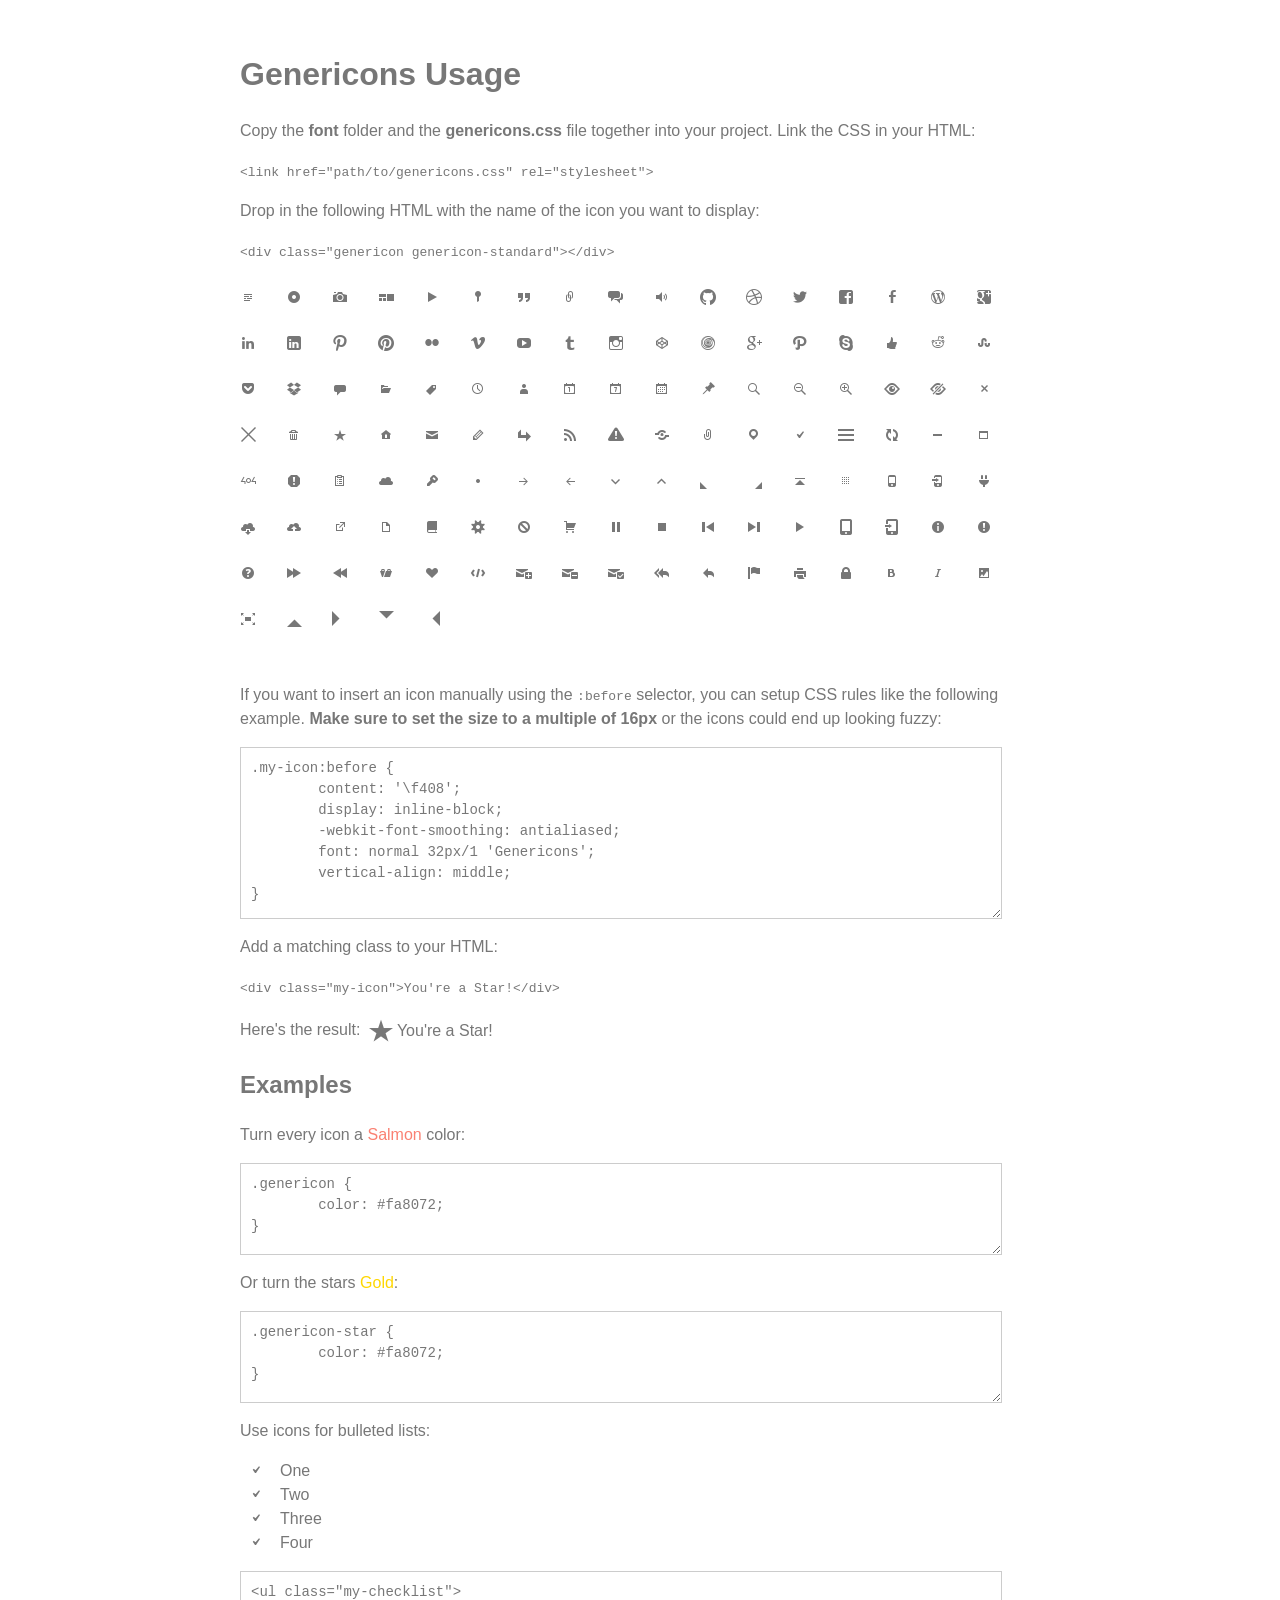
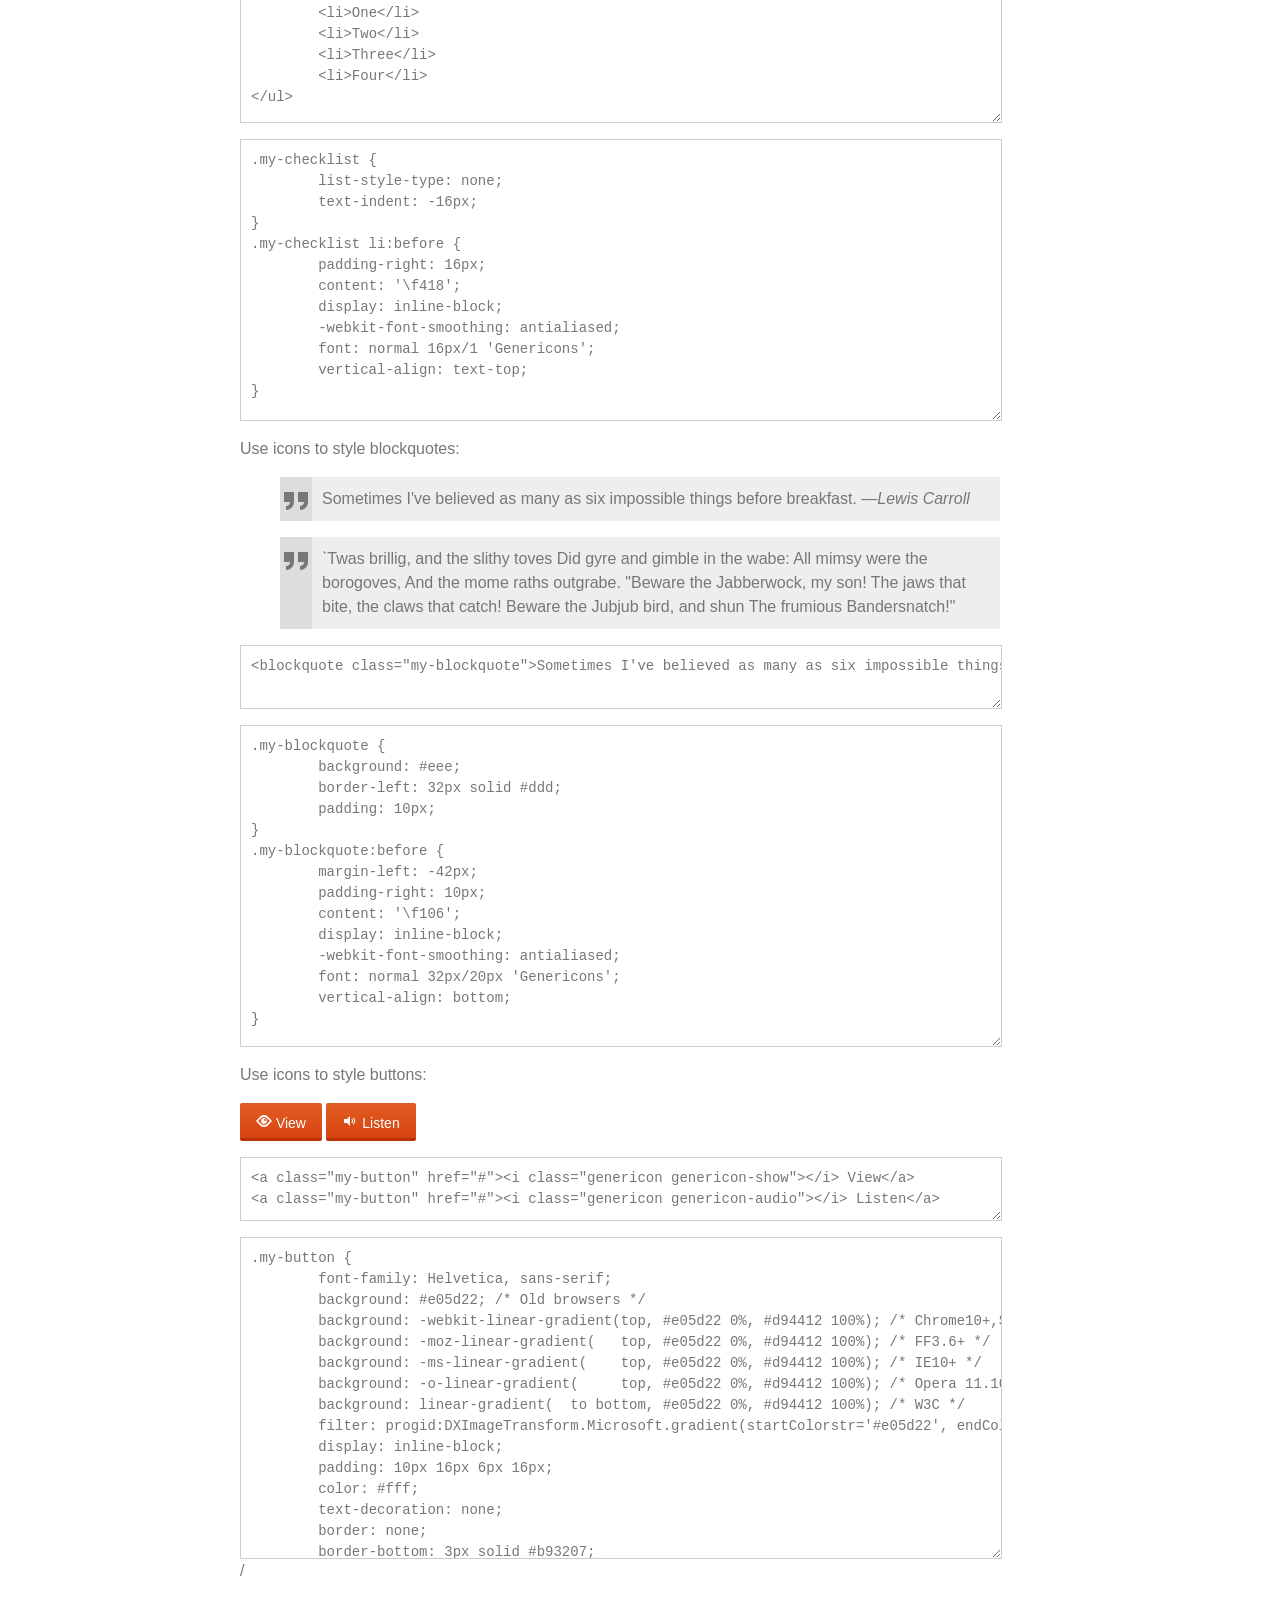
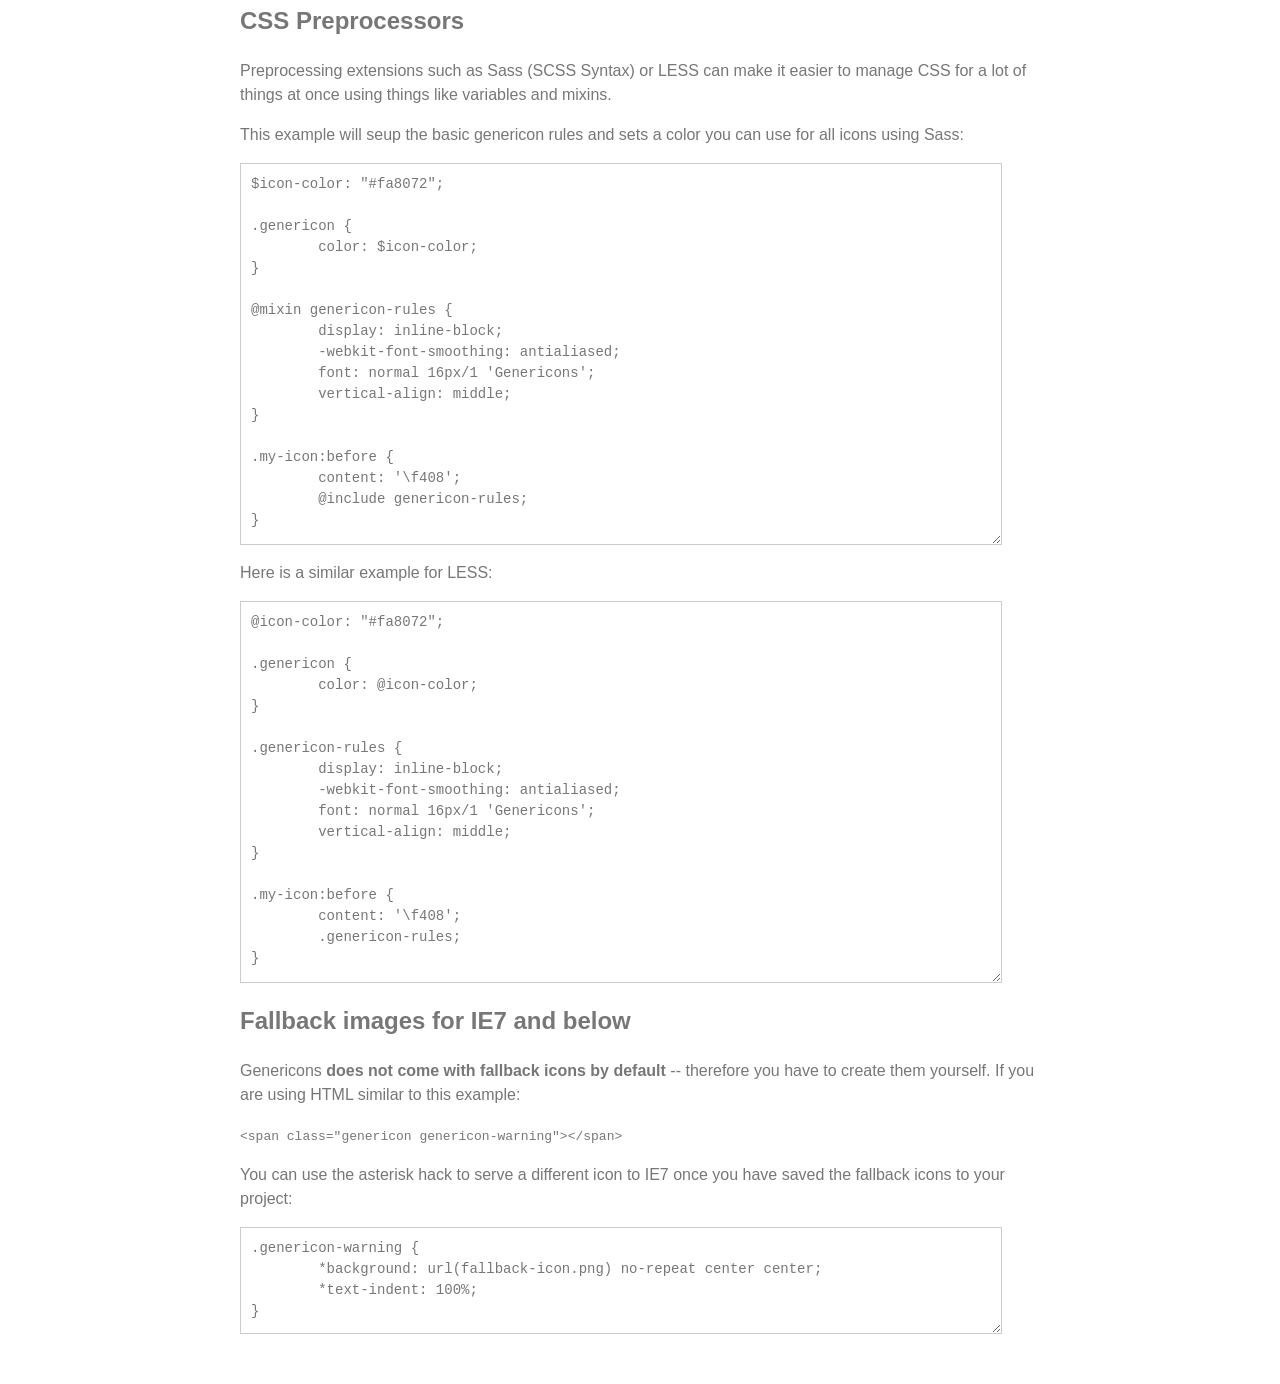
<file: core/wp-content/themes/twentyfourteen/genericons/example.html>
<!DOCTYPE html>
<html dir="ltr" lang="en">
<head>
<title>Genericons</title>
<link rel="stylesheet" href="genericons.css">
<style type="text/css">
body {
	font-family: sans-serif;
	line-height: 1.5;
	width: 800px;
	margin: 50px auto;
	color: #777;
	background: white;
}
.icons {
	overflow: hidden;
	padding: 10px 0;
}
.icons div {
	cursor: pointer;
	float: left;
	margin: 0 30px 30px 0;
}
.icons:hover div {
	background: #f7f7f7;
}
.code {
        display: block;
        font: 14px/1.5 monospace;
        width: 740px;
        white-space: pre;
        border: 1px solid #ccc;
        padding: 10px;
        color: #777;
        overflow: auto;
}
.my-icon:before {
	content: '\f408';
        display: inline-block;
        -webkit-font-smoothing: antialiased;
        font: normal 32px/1 'Genericons';
        vertical-align: middle;
}
/* For the Examples */
.my-checklist {
	list-style-type: none;
	text-indent: -16px;
}
.my-checklist li:before {
	padding-right: 16px;
	content: '\f418';
        display: inline-block;
        -webkit-font-smoothing: antialiased;
        font: normal 16px/1 'Genericons';
        vertical-align: text-top;
}
.my-blockquote {
	background: #eee;
	border-left: 32px solid #ddd;
	padding: 10px;
}
.my-blockquote:before {
	margin-left: -42px;
	padding-right: 10px;
        content: '\f106';
        display: inline-block;
        -webkit-font-smoothing: antialiased;
        font: normal 32px/20px 'Genericons';
        vertical-align: bottom;
}
.my-button {
	font-family: Helvetica, sans-serif;
	font-size: 14px;
	background: #e05d22; /* Old browsers */
	background: -webkit-linear-gradient(top, #e05d22 0%, #d94412 100%); /* Chrome10+,Safari5.1+ */
	background: -moz-linear-gradient(   top, #e05d22 0%, #d94412 100%); /* FF3.6+ */
	background: -ms-linear-gradient(    top, #e05d22 0%, #d94412 100%); /* IE10+ */
	background: -o-linear-gradient(     top, #e05d22 0%, #d94412 100%); /* Opera 11.10+ */
	background: linear-gradient(  to bottom, #e05d22 0%, #d94412 100%); /* W3C */
	filter: progid:DXImageTransform.Microsoft.gradient(startColorstr='#e05d22', endColorstr='#d94412', GradientType=0); /* IE6-9 */
	display: inline-block;
	padding: 10px 16px 4px 16px;
	color: #fff;
	text-decoration: none;
	border: none;
	border-bottom: 3px solid #b93207;
	border-radius: 2px;
}
.my-button:hover,
.my-button:focus {
	background: #ed6a31; /* Old browsers */
	background: -webkit-linear-gradient(top, #ed6a31 0%, #e55627 100%); /* Chrome10+,Safari5.1+ */
	background: -moz-linear-gradient(   top, #ed6a31 0%, #e55627 100%); /* FF3.6+ */
	background: -ms-linear-gradient(    top, #ed6a31 0%, #e55627 100%); /* IE10+ */
	background: -o-linear-gradient(     top, #ed6a31 0%, #e55627 100%); /* Opera 11.10+ */
	background: linear-gradient(  to bottom, #ed6a31 0%, #e55627 100%); /* W3C */
	filter: progid:DXImageTransform.Microsoft.gradient(startColorstr='#ed6a31', endColorstr='#e55627', GradientType=0); /* IE6-9 */
	outline: none;
}
.my-button:active {
	background: #d94412; /* Old browsers */
	background: -webkit-linear-gradient(top, #d94412 0%, #e05d22 100%); /* Chrome10+,Safari5.1+ */
	background: -moz-linear-gradient(   top, #d94412 0%, #e05d22 100%); /* FF3.6+ */
	background: -ms-linear-gradient(    top, #d94412 0%, #e05d22 100%); /* IE10+ */
	background: -o-linear-gradient(     top, #d94412 0%, #e05d22 100%); /* Opera 11.10+ */
	background: linear-gradient(  to bottom, #d94412 0%, #e05d22 100%); /* W3C */
	filter: progid:DXImageTransform.Microsoft.gradient(startColorstr='#d94412', endColorstr='#e05d22', GradientType=0); /* IE6-9 */
	border: none;
	border-top: 3px solid #b93207;
	padding: 6px 16px 7px 16px;
}
</style>
</head>
<body>

<div class="section">

	<h1>Genericons Usage</h1>

	<p>Copy the <strong>font</strong> folder and the <strong>genericons.css</strong> file together into your project. Link the CSS in your HTML:</p>

	<p><code>&lt;link href="path/to/genericons.css" rel="stylesheet"&gt;</code></p>

	<p>Drop in the following HTML with the name of the icon you want to display:</p>

	<p><code>&lt;div class="genericon genericon-standard"&gt;&lt;/div&gt;</code></p>

	<div class="icons">
	
		<!-- post formats -->
		<div alt="f100" class="genericon genericon-standard"></div>
		<div alt="f101" class="genericon genericon-aside"></div>
		<div alt="f102" class="genericon genericon-image"></div>
		<div alt="f103" class="genericon genericon-gallery"></div>
		<div alt="f104" class="genericon genericon-video"></div>
		<div alt="f105" class="genericon genericon-status"></div>
		<div alt="f106" class="genericon genericon-quote"></div>
		<div alt="f107" class="genericon genericon-link"></div>
		<div alt="f108" class="genericon genericon-chat"></div>
		<div alt="f109" class="genericon genericon-audio"></div>

		<!-- social icons -->
		<div alt="f200" class="genericon genericon-github"></div>
		<div alt="f201" class="genericon genericon-dribbble"></div>
		<div alt="f202" class="genericon genericon-twitter"></div>
		<div alt="f203" class="genericon genericon-facebook"></div>
		<div alt="f204" class="genericon genericon-facebook-alt"></div>
		<div alt="f205" class="genericon genericon-wordpress"></div>
		<div alt="f206" class="genericon genericon-googleplus"></div>
		<div alt="f207" class="genericon genericon-linkedin"></div>
		<div alt="f208" class="genericon genericon-linkedin-alt"></div>
		<div alt="f209" class="genericon genericon-pinterest"></div>
		<div alt="f210" class="genericon genericon-pinterest-alt"></div>
		<div alt="f211" class="genericon genericon-flickr"></div>
		<div alt="f212" class="genericon genericon-vimeo"></div>
		<div alt="f213" class="genericon genericon-youtube"></div>
		<div alt="f214" class="genericon genericon-tumblr"></div>
		<div alt="f215" class="genericon genericon-instagram"></div>
		<div alt="f216" class="genericon genericon-codepen"></div>
		<div alt="f217" class="genericon genericon-polldaddy"></div>
		<div alt="f218" class="genericon genericon-googleplus-alt"></div>
		<div alt="f219" class="genericon genericon-path"></div>
		<div alt="f220" class="genericon genericon-skype"></div>
		<div alt="f221" class="genericon genericon-digg"></div>
		<div alt="f222" class="genericon genericon-reddit"></div>
		<div alt="f223" class="genericon genericon-stumbleupon"></div>
		<div alt="f224" class="genericon genericon-pocket"></div>
		<div alt="f225" class="genericon genericon-dropbox"></div>

		<!-- meta icons -->
		<div alt="f300" class="genericon genericon-comment"></div>
		<div alt="f301" class="genericon genericon-category"></div>
		<div alt="f302" class="genericon genericon-tag"></div>
		<div alt="f303" class="genericon genericon-time"></div>
		<div alt="f304" class="genericon genericon-user"></div>
		<div alt="f305" class="genericon genericon-day"></div>
		<div alt="f306" class="genericon genericon-week"></div>
		<div alt="f307" class="genericon genericon-month"></div>
		<div alt="f308" class="genericon genericon-pinned"></div>

		<!-- other icons -->
		<div alt="f400" class="genericon genericon-search"></div>
		<div alt="f401" class="genericon genericon-unzoom"></div>
		<div alt="f402" class="genericon genericon-zoom"></div>
		<div alt="f403" class="genericon genericon-show"></div>
		<div alt="f404" class="genericon genericon-hide"></div>
		<div alt="f405" class="genericon genericon-close"></div>
		<div alt="f406" class="genericon genericon-close-alt"></div>
		<div alt="f407" class="genericon genericon-trash"></div>
		<div alt="f408" class="genericon genericon-star"></div>
		<div alt="f409" class="genericon genericon-home"></div>
		<div alt="f410" class="genericon genericon-mail"></div>
		<div alt="f411" class="genericon genericon-edit"></div>
		<div alt="f412" class="genericon genericon-reply"></div>
		<div alt="f413" class="genericon genericon-feed"></div>
		<div alt="f414" class="genericon genericon-warning"></div>
		<div alt="f415" class="genericon genericon-share"></div>
		<div alt="f416" class="genericon genericon-attachment"></div>
		<div alt="f417" class="genericon genericon-location"></div>
		<div alt="f418" class="genericon genericon-checkmark"></div>
		<div alt="f419" class="genericon genericon-menu"></div>
		<div alt="f420" class="genericon genericon-refresh"></div>
		<div alt="f421" class="genericon genericon-minimize"></div>
		<div alt="f422" class="genericon genericon-maximize"></div>
		<div alt="f423" class="genericon genericon-404"></div>
		<div alt="f424" class="genericon genericon-spam"></div>
		<div alt="f425" class="genericon genericon-summary"></div>
		<div alt="f426" class="genericon genericon-cloud"></div>
		<div alt="f427" class="genericon genericon-key"></div>
		<div alt="f428" class="genericon genericon-dot"></div>
		<div alt="f429" class="genericon genericon-next"></div>
		<div alt="f430" class="genericon genericon-previous"></div>
		<div alt="f431" class="genericon genericon-expand"></div>
		<div alt="f432" class="genericon genericon-collapse"></div>
		<div alt="f433" class="genericon genericon-dropdown"></div>
		<div alt="f434" class="genericon genericon-dropdown-left"></div>
		<div alt="f435" class="genericon genericon-top"></div>
		<div alt="f436" class="genericon genericon-draggable"></div>
		<div alt="f437" class="genericon genericon-phone"></div>
		<div alt="f438" class="genericon genericon-send-to-phone"></div>
		<div alt="f439" class="genericon genericon-plugin"></div>
		<div alt="f440" class="genericon genericon-cloud-download"></div>
		<div alt="f441" class="genericon genericon-cloud-upload"></div>
		<div alt="f442" class="genericon genericon-external"></div>
		<div alt="f443" class="genericon genericon-document"></div>
		<div alt="f444" class="genericon genericon-book"></div>
		<div alt="f445" class="genericon genericon-cog"></div>
		<div alt="f446" class="genericon genericon-unapprove"></div>
		<div alt="f447" class="genericon genericon-cart"></div>
		<div alt="f448" class="genericon genericon-pause"></div>
		<div alt="f449" class="genericon genericon-stop"></div>
		<div alt="f450" class="genericon genericon-skip-back"></div>
		<div alt="f451" class="genericon genericon-skip-ahead"></div>
		<div alt="f452" class="genericon genericon-play"></div>
		<div alt="f453" class="genericon genericon-tablet"></div>
		<div alt="f454" class="genericon genericon-send-to-tablet"></div>
		<div alt="f455" class="genericon genericon-info"></div>
		<div alt="f456" class="genericon genericon-notice"></div>
		<div alt="f457" class="genericon genericon-help"></div>
		<div alt="f458" class="genericon genericon-fastforward"></div>
		<div alt="f459" class="genericon genericon-rewind"></div>
		<div alt="f460" class="genericon genericon-portfolio"></div>
		<div alt="f461" class="genericon genericon-heart"></div>
		<div alt="f462" class="genericon genericon-code"></div>
		<div alt="f463" class="genericon genericon-subscribe"></div>
		<div alt="f464" class="genericon genericon-unsubscribe"></div>
		<div alt="f465" class="genericon genericon-subscribed"></div>
		<div alt="f466" class="genericon genericon-reply-alt"></div>
		<div alt="f467" class="genericon genericon-reply-single"></div>
		<div alt="f468" class="genericon genericon-flag"></div>
		<div alt="f469" class="genericon genericon-print"></div>
		<div alt="f470" class="genericon genericon-lock"></div>
		<div alt="f471" class="genericon genericon-bold"></div>
		<div alt="f472" class="genericon genericon-italic"></div>
		<div alt="f473" class="genericon genericon-picture"></div>
		<div alt="f474" class="genericon genericon-fullscreen"></div>

		<!-- generic shapes -->
		<div alt="f500" class="genericon genericon-uparrow"></div>
		<div alt="f501" class="genericon genericon-rightarrow"></div>
		<div alt="f502" class="genericon genericon-downarrow"></div>
		<div alt="f503" class="genericon genericon-leftarrow"></div>

	</div>

	<p>If you want to insert an icon manually using the <code>:before</code> selector, you can setup CSS rules like the following example. <strong>Make sure to set the size to a multiple of 16px</strong> or the icons could end up looking fuzzy:</p>

<p><textarea class="code" style="min-height: 150px;" onclick="select();">.my-icon:before {
	content: '\f408';
        display: inline-block;
        -webkit-font-smoothing: antialiased;
        font: normal 32px/1 'Genericons';
        vertical-align: middle;
}</textarea></p>

	<p>Add a matching class to your HTML:</p>

	<p><code>&lt;div class="my-icon"&gt;You're a Star!&lt;/div&gt;</code></p>

	<p>Here's the result: <span class="my-icon">You're a Star!</span></p>

	<h2>Examples</h2>

	<p>Turn every icon a <span style="color: #fa8072;">Salmon</span> color:</p>

<p><textarea class="code" style="min-height: 70px" onclick="select();">
.genericon {
	color: #fa8072;
}</textarea></p>

	<p>Or turn the stars <span style="color: #ffd700;">Gold</span>:</p>

<p><textarea class="code" style="min-height: 70px" onclick="select();">
.genericon-star {
	color: #fa8072;
}</textarea></p>

	<p>Use icons for bulleted lists:</p>

	<ul class="my-checklist">
		<li>One</li>
		<li>Two</li>
		<li>Three</li>
		<li>Four</li>
	</ul>

<p><textarea class="code" style="min-height: 130px" onclick="select();">
<ul class="my-checklist">
	<li>One</li>
	<li>Two</li>
	<li>Three</li>
	<li>Four</li>
</ul></textarea></p>

<p><textarea class="code" style="min-height: 260px;" onclick="select();">
.my-checklist {
	list-style-type: none;
	text-indent: -16px;
}
.my-checklist li:before {
	padding-right: 16px;
	content: '\f418';
        display: inline-block;
        -webkit-font-smoothing: antialiased;
        font: normal 16px/1 'Genericons';
        vertical-align: text-top;
}</textarea></p>

	<p>Use icons to style blockquotes:</p>

	<blockquote class="my-blockquote">Sometimes I've believed as many as six impossible things before breakfast. &mdash;<em>Lewis Carroll</em></blockquote>
	<blockquote class="my-blockquote">`Twas brillig, and the slithy toves Did gyre and gimble in the wabe: All mimsy were the borogoves, And the mome raths outgrabe. "Beware the Jabberwock, my son!  The jaws that bite, the claws that catch!  Beware the Jubjub bird, and shun The frumious Bandersnatch!"</blockquote>

<p><textarea class="code" style="min-height: 40px;" onclick="select();"><blockquote class="my-blockquote">Sometimes I've believed as many as six impossible things before breakfast. &mdash;<em>Lewis Carroll</em></blockquote></textarea></p>

<p><textarea class="code" style="min-height: 300px;" onclick="select();">
.my-blockquote {
	background: #eee;
	border-left: 32px solid #ddd;
	padding: 10px;
}
.my-blockquote:before {
	margin-left: -42px;
	padding-right: 10px;
        content: '\f106';
        display: inline-block;
        -webkit-font-smoothing: antialiased;
        font: normal 32px/20px 'Genericons';
        vertical-align: bottom;
} </textarea></p>

	<p>Use icons to style buttons:</p>

	<a class="my-button" href="javascript:void()"><i class="genericon genericon-show"></i> View</a>
	<a class="my-button" href="javascript:void()"><i class="genericon genericon-audio"></i> Listen</a>

<p><textarea class="code" style="min-height: 40px;" onclick="select();"><a class="my-button" href="#"><i class="genericon genericon-show"></i> View</a>
<a class="my-button" href="#"><i class="genericon genericon-audio"></i> Listen</a></textarea></p>

<p><textarea class="code" style="min-height: 300px;" onclick="select();">
.my-button {
	font-family: Helvetica, sans-serif;
	background: #e05d22; /* Old browsers */
	background: -webkit-linear-gradient(top, #e05d22 0%, #d94412 100%); /* Chrome10+,Safari5.1+ */
	background: -moz-linear-gradient(   top, #e05d22 0%, #d94412 100%); /* FF3.6+ */
	background: -ms-linear-gradient(    top, #e05d22 0%, #d94412 100%); /* IE10+ */
	background: -o-linear-gradient(     top, #e05d22 0%, #d94412 100%); /* Opera 11.10+ */
	background: linear-gradient(  to bottom, #e05d22 0%, #d94412 100%); /* W3C */
	filter: progid:DXImageTransform.Microsoft.gradient(startColorstr='#e05d22', endColorstr='#d94412', GradientType=0); /* IE6-9 */
	display: inline-block;
	padding: 10px 16px 6px 16px;
	color: #fff;
	text-decoration: none;
	border: none;
	border-bottom: 3px solid #b93207;
	border-radius: 2px;
}

.my-button:hover,
.my-button:focus {
	background: #ed6a31; /* Old browsers */
	background: -webkit-linear-gradient(top, #ed6a31 0%, #e55627 100%); /* Chrome10+,Safari5.1+ */
	background: -moz-linear-gradient(   top, #ed6a31 0%, #e55627 100%); /* FF3.6+ */
	background: -ms-linear-gradient(    top, #ed6a31 0%, #e55627 100%); /* IE10+ */
	background: -o-linear-gradient(     top, #ed6a31 0%, #e55627 100%); /* Opera 11.10+ */
	background: linear-gradient(  to bottom, #ed6a31 0%, #e55627 100%); /* W3C */
	filter: progid:DXImageTransform.Microsoft.gradient(startColorstr='#ed6a31', endColorstr='#e55627', GradientType=0); /* IE6-9 */
	outline: none;
}

.my-button:active {
	background: #d94412; /* Old browsers */
	background: -webkit-linear-gradient(top, #d94412 0%, #e05d22 100%); /* Chrome10+,Safari5.1+ */
	background: -moz-linear-gradient(   top, #d94412 0%, #e05d22 100%); /* FF3.6+ */
	background: -ms-linear-gradient(    top, #d94412 0%, #e05d22 100%); /* IE10+ */
	background: -o-linear-gradient(     top, #d94412 0%, #e05d22 100%); /* Opera 11.10+ */
	background: linear-gradient(  to bottom, #d94412 0%, #e05d22 100%); /* W3C */
	filter: progid:DXImageTransform.Microsoft.gradient(startColorstr='#d94412', endColorstr='#e05d22', GradientType=0); /* IE6-9 */
	border: none;
	border-top: 3px solid #b93207;
	padding: 6px 16px 10px 16px;
}</textarea>/</p>

	<h2>CSS Preprocessors</h2>

	<p>Preprocessing extensions such as Sass (SCSS Syntax) or LESS</a> can make it easier to manage CSS for a lot of things at once using things like variables and mixins.</p>

	<p>This example will seup the basic genericon rules and sets a color you can use for all icons using Sass:</p>

<p><textarea class="code" style="min-height: 360px;" onclick="select();">$icon-color: "#fa8072";

.genericon {
        color: $icon-color;
}

@mixin genericon-rules {
        display: inline-block;
        -webkit-font-smoothing: antialiased;
        font: normal 16px/1 'Genericons';
        vertical-align: middle;
}

.my-icon:before {
	content: '\f408';
        @include genericon-rules;
}</textarea></p>

	<p>Here is a similar example for LESS:</p>

<p><textarea class="code" style="min-height: 360px;" onclick="select();">@icon-color: "#fa8072";

.genericon {
        color: @icon-color;
}

.genericon-rules {
        display: inline-block;
        -webkit-font-smoothing: antialiased;
        font: normal 16px/1 'Genericons';
        vertical-align: middle;
}

.my-icon:before {
	content: '\f408';
        .genericon-rules;
}</textarea></p>

	<h2>Fallback images for IE7 and below</h2>

	<p>Genericons <strong>does not come with fallback icons by default</strong> -- therefore you have to create them yourself. If you are using HTML similar to this example:

	<p><code>&lt;span class="genericon genericon-warning"&gt;&lt;/span&gt;</code></p>

	<p>You can use the asterisk hack to serve a different icon to IE7 once you have saved the fallback icons to your project:</p>

<textarea class="code" style="min-height: 85px;" onclick="select();">.genericon-warning {
        *background: url(fallback-icon.png) no-repeat center center;
        *text-indent: 100%;
}</textarea>

</div>

</body>
</html>
</file>
<file: core/wp-content/themes/ibuddy/documentation/assets/js/google-code-prettify/prettify.css>
.com { color: #93a1a1; }
.lit { color: #195f91; }
.pun, .opn, .clo { color: #93a1a1; }
.fun { color: #dc322f; }
.str, .atv { color: #D14; }
.kwd, .linenums .tag { color: #1e347b; }
.typ, .atn, .dec, .var { color: teal; }
.pln { color: #48484c; }

.prettyprint {
  padding: 8px;
  background-color: #f7f7f9;
  border: 1px solid #e1e1e8;
}
.prettyprint.linenums {
  -webkit-box-shadow: inset 40px 0 0 #fbfbfc, inset 41px 0 0 #ececf0;
     -moz-box-shadow: inset 40px 0 0 #fbfbfc, inset 41px 0 0 #ececf0;
          box-shadow: inset 40px 0 0 #fbfbfc, inset 41px 0 0 #ececf0;
}

/* Specify class=linenums on a pre to get line numbering */
ol.linenums {
  margin: 0 0 0 33px; /* IE indents via margin-left */
} 
ol.linenums li {
  padding-left: 12px;
  color: #bebec5;
  line-height: 18px;
  text-shadow: 0 1px 0 #fff;
}
</file>
<file: core/wp-content/themes/ibuddy/documentation/assets/css/documenter_style.css>
/*!
 * Documenter 2.0
 * http://rxa.li/documenter
 *
 * Copyright 2013, Xaver Birsak
 * http://revaxarts.com
 *
 */
html, body{max-width:100%;}
body{ padding-bottom: 40px;}

#documenter_content{
	padding-top: 200px;
}
#documenter-cover{
	min-height: 600px;
}

.masthead h1{
	margin-top: 48px;
}

section h3,
section h4,
section h5,
section h6 {
	padding: 0;
	clear: both;
	line-height: 1.2em;
	margin-top: 2em;
}
section h3{ font-size:2em;}
section h4{ font-size:1.5em;}
section h5{ font-size:1.3em;}
section h6{ font-size:1.1em;}

hr.notop{
	margin-top:3px;
}
	
footer{
	padding-bottom:500px;
}
.container{
	padding-bottom:3px;
	position: relative;
}
.navbar a.brand{
	display:inline-block;
	width:200px;
	background-position:center left;
	background-repeat:no-repeat;
	background-size: contain;
	text-indent:-9999px;
	margin:0;
	padding:0;
	top: 0;
	bottom: 0;
	position: absolute;
}

.page-header{
	border:0;
}
.navbar .nav {
	margin: 10px 10px 0 200px;
	float: none;
}
.navbar .nav li a{
	border-radius:3px;
	display:block;
	white-space:nowrap;
	padding:6px 11px 7px;
	max-width:100px;
	overflow:hidden;
	text-overflow:ellipsis;
	text-decoration:none;
	margin-left: 3px;
	margin-bottom: 3px;
}
.navbar .nav li ul{
	border-radius:5px;
	display:none;
	position:absolute;
	list-style-type:none;
	min-width:100px;
	padding:3px;
	box-shadow:0 0 3px rgba(0,0,0,0.3);

}
.navbar .nav > li:hover ul{
	display:block;
}

.marketing-byline {
	list-style:none;
	margin-left: 0;
	margin-bottom: 24px;
}
.marketing-byline li{
	display:inline;
	padding:0 2px;
}
.download-info{
	clear:both;
}
section{
	margin-top:300px;
}
img{
	height:auto !important;
}
iframe{
	max-width:100% !important;
}

@media (max-width: 979px) {
	#documenter_content{
		padding-top: 0px;
	}
	.navbar .nav {
		margin: 10px 10px 0 0;
	}
	.navbar .nav > li > a{
		padding:6px 11px 7px;
		max-width:100%;
		overflow:hidden;
		text-overflow:ellipsis;
	}
	.navbar .nav li ul{
		display:none;
		box-shadow:none;
		position:static;
	}
	.navbar .nav li:hover ul{
		display:block;
	}
	.navbar .nav li ul li{
		display:block;
	}
	.navbar .nav li a{
		max-width:100%;
	}

	section{
		margin-top:80px;
	}
}
@media (max-width: 480px) {
	section{
		margin-top:30px;
	}
}
</file>
<file: core/wp-admin/css/install.css>
html {
	background: #f1f1f1;
	margin: 0 20px;
}

body {
	background: #fff;
	color: #444;
	font-family: "Open Sans", sans-serif;
	margin: 140px auto 25px;
	padding: 20px 20px 10px 20px;
	max-width: 700px;
	-webkit-font-smoothing: subpixel-antialiased;
	-webkit-box-shadow: 0 1px 3px rgba(0,0,0,0.13);
	box-shadow: 0 1px 3px rgba(0,0,0,0.13);
}

a {
	color: #0074a2;
	text-decoration: none;
}

a:hover {
	color: #2ea2cc;
}

h1 {
	border-bottom: 1px solid #dedede;
	clear: both;
	color: #666;
	font-size: 24px;
	margin: 30px 0;
	padding: 0;
	padding-bottom: 7px;
	font-weight: normal;
}

h2 {
	font-size: 16px;
}

p, li, dd, dt {
	padding-bottom: 2px;
	font-size: 14px;
	line-height: 1.5;
}

code, .code {
	font-family: Consolas, Monaco, monospace;
}

ul, ol, dl {
	padding: 5px 5px 5px 22px;
}

a img {
	border:0
}
abbr {
	border: 0;
	font-variant: normal;
}

label {
	cursor: pointer;
}

#logo {
	margin: 6px 0 14px 0;
	border-bottom: none;
	text-align:center
}
#logo a {
	background-image: url(../images/w-logo-blue.png?ver=20131202);
	background-image: none, url(../images/wordpress-logo.svg?ver=20131107);
	-webkit-background-size: 84px;
	background-size: 84px;
	background-position: center top;
	background-repeat: no-repeat;
	color: #999;
	height: 84px;
	font-size: 20px;
	font-weight: normal;
	line-height: 1.3em;
	margin: -130px auto 25px;
	padding: 0;
	text-decoration: none;
	width: 84px;
	text-indent: -9999px;
	outline: none;
	overflow: hidden;
	display: block;
}
.step {
	margin: 20px 0 15px;
}
.step, th {
	text-align: left;
	padding: 0;
}
.language-chooser.wp-core-ui .step .button.button-large {
	height: 36px;
	vertical-align: middle;
	font-size: 14px;
}
textarea {
	border: 1px solid #dfdfdf;
	font-family: "Open Sans", sans-serif;
	width: 100%;
	-webkit-box-sizing: border-box;
	-moz-box-sizing: border-box;
	box-sizing: border-box;
}

.form-table {
	border-collapse: collapse;
	margin-top: 1em;
	width: 100%;
}

.form-table td {
	margin-bottom: 9px;
	padding: 10px 20px 10px 0;
	border-bottom: 8px solid #fff;
	font-size: 14px;
	vertical-align: top
}

.form-table th {
	font-size: 14px;
	text-align: left;
	padding: 16px 20px 10px 0;
	width: 140px;
	vertical-align: top;
}

.form-table code {
	line-height: 18px;
	font-size: 14px;
}

.form-table p {
	margin: 4px 0 0 0;
	font-size: 11px;
}

.form-table input {
	line-height: 20px;
	font-size: 15px;
	padding: 3px 5px;
	border: 1px solid #ddd;
	-webkit-box-shadow: inset 0 1px 2px rgba(0,0,0,0.07);
	box-shadow: inset 0 1px 2px rgba(0,0,0,0.07);
}

input,
submit {
	font-family: "Open Sans", sans-serif;
}

.form-table input[type=text],
.form-table input[type=email],
.form-table input[type=url],
.form-table input[type=password] {
	width: 206px;
}

.form-table th p {
	font-weight: normal;
}

.form-table.install-success td {
	vertical-align: middle;
	padding: 16px 20px 10px 0;
}

.form-table.install-success td p {
	margin: 0;
	font-size: 14px;
}

.form-table.install-success td code {
	margin: 0;
	font-size: 18px;
}

#error-page {
	margin-top: 50px;
}

#error-page p {
	font-size: 14px;
	line-height: 18px;
	margin: 25px 0 20px;
}

#error-page code, .code {
	font-family: Consolas, Monaco, monospace;
}

#pass-strength-result {
	background-color: #eee;
	border-color: #ddd !important;
	border-style: solid;
	border-width: 1px;
	margin: 5px 5px 5px 0;
	padding: 5px;
	text-align: center;
	width: 200px;
	display: none;
}

#pass-strength-result.bad {
	background-color: #ffb78c;
	border-color: #ff853c !important;
}

#pass-strength-result.good {
	background-color: #ffec8b;
	border-color: #ffcc00 !important;
}

#pass-strength-result.short {
	background-color: #ffa0a0;
	border-color: #f04040 !important;
}

#pass-strength-result.strong {
	background-color: #c3ff88;
	border-color: #8dff1c !important;
}

.message {
	border: 1px solid #c00;
	padding: 0.5em 0.7em;
	margin: 5px 0 15px;
	background-color: #ffebe8;
}

/* @noflip */
#dbname,
#uname,
#pwd,
#dbhost,
#prefix,
#user_login,
#admin_email,
#pass1,
#pass2 {
	direction: ltr;
}


/* localization */
body.rtl,
.rtl textarea,
.rtl input,
.rtl submit {
	font-family: Tahoma, sans-serif;
}

:lang(he-il) body.rtl,
:lang(he-il) .rtl textarea,
:lang(he-il) .rtl input,
:lang(he-il) .rtl submit {
	font-family: Arial, sans-serif;
}

@media only screen and (max-width: 799px) {
	body {
		margin-top: 115px;
	}
	#logo a {
		margin: -125px auto 30px;
	}
}

@media screen and ( max-width: 782px ) {

	.form-table {
		margin-top: 0;
	}

	.form-table th,
	.form-table td {
		display: block;
		width: auto;
		vertical-align: middle;
	}

	.form-table th {
		padding: 20px 0 0;
	}

	.form-table td {
		padding: 5px 0;
		border: 0;
		margin: 0;
	}

	textarea,
	input {
		font-size: 16px;
	}

	.form-table td input[type="text"],
	.form-table td input[type="email"],
	.form-table td input[type="url"],
	.form-table td input[type="password"],
	.form-table td select,
	.form-table td textarea,
	.form-table span.description {
		width: 100%;
		font-size: 16px;
		line-height: 1.5;
		padding: 7px 10px;
		display: block;
		max-width: none;
		-webkit-box-sizing: border-box;
		-moz-box-sizing: border-box;
		box-sizing: border-box;
	}

}

body.language-chooser {
	max-width: 300px;
}

.language-chooser select {
	padding: 8px;
	width: 100%;
	display: block;
	border: 1px solid #ddd;
	background-color: #fff;
	color: #333;
	font-size: 16px;
	font-family: Arial, sans-serif;
	font-weight: normal;
}

.language-chooser p {
	text-align: right;
}

.screen-reader-input,
.screen-reader-text {
	position: absolute;
	margin: -1px;
	padding: 0;
	height: 1px;
	width: 1px;
	overflow: hidden;
	clip: rect(0 0 0 0);
	border: 0;
}

.spinner {
	background: url(../images/spinner.gif) no-repeat;
	-webkit-background-size: 20px 20px;
	background-size: 20px 20px;
	visibility: hidden;
	opacity: 0.7;
	filter: alpha(opacity=70);
	width: 20px;
	height: 20px;
	margin: 2px 5px 0;
}

.step .spinner {
	display: inline-block;
	margin-top: 8px;
	margin-right: 15px;
	vertical-align: top;
}

/**
 * HiDPI Displays
 */
@media print,
  (-o-min-device-pixel-ratio: 5/4),
  (-webkit-min-device-pixel-ratio: 1.25),
  (min-resolution: 120dpi) {

	.spinner {
		background-image: url(../images/spinner-2x.gif);
	}

}
</file>
<file: core/wp-content/themes/twentyfifteen/genericons/genericons.css>
/**

	Genericons

*/


/* IE8 and below use EOT and allow cross-site embedding.
   IE9 uses WOFF which is base64 encoded to allow cross-site embedding.
   So unfortunately, IE9 will throw a console error, but it'll still work.
   When the font is base64 encoded, cross-site embedding works in Firefox */

@font-face {
    font-family: 'Genericons';
    src: url('Genericons.eot');
}

@font-face {
    font-family: 'Genericons';
    src: url([data-uri]) format('woff'),
         url('Genericons.ttf') format('truetype'),
         url('Genericons.svg#genericonsregular') format('svg');
    font-weight: normal;
    font-style: normal;
}

@media screen and (-webkit-min-device-pixel-ratio:0) {
  @font-face {
    font-family: "Genericons";
    src: url("./Genericons.svg#Genericons") format("svg");
  }
}


/**
 * All Genericons
 */

.genericon {
	font-size: 16px;
	vertical-align: top;
	text-align: center;
	-moz-transition: color .1s ease-in 0;
	-webkit-transition: color .1s ease-in 0;
	display: inline-block;
	font-family: "Genericons";
	font-style: normal;
	font-weight: normal;
	font-variant: normal;
	line-height: 1;
	text-decoration: inherit;
	text-transform: none;
	-moz-osx-font-smoothing: grayscale;
	-webkit-font-smoothing: antialiased;
	speak: none;
}


/**
 * Individual icons
 */

.genericon-404:before { content: "\f423"; }
.genericon-activity:before { content: "\f508"; }
.genericon-anchor:before { content: "\f509"; }
.genericon-aside:before { content: "\f101"; }
.genericon-attachment:before { content: "\f416"; }
.genericon-audio:before { content: "\f109"; }
.genericon-bold:before { content: "\f471"; }
.genericon-book:before { content: "\f444"; }
.genericon-bug:before { content: "\f50a"; }
.genericon-cart:before { content: "\f447"; }
.genericon-category:before { content: "\f301"; }
.genericon-chat:before { content: "\f108"; }
.genericon-checkmark:before { content: "\f418"; }
.genericon-close:before { content: "\f405"; }
.genericon-close-alt:before { content: "\f406"; }
.genericon-cloud:before { content: "\f426"; }
.genericon-cloud-download:before { content: "\f440"; }
.genericon-cloud-upload:before { content: "\f441"; }
.genericon-code:before { content: "\f462"; }
.genericon-codepen:before { content: "\f216"; }
.genericon-cog:before { content: "\f445"; }
.genericon-collapse:before { content: "\f432"; }
.genericon-comment:before { content: "\f300"; }
.genericon-day:before { content: "\f305"; }
.genericon-digg:before { content: "\f221"; }
.genericon-document:before { content: "\f443"; }
.genericon-dot:before { content: "\f428"; }
.genericon-downarrow:before { content: "\f502"; }
.genericon-download:before { content: "\f50b"; }
.genericon-draggable:before { content: "\f436"; }
.genericon-dribbble:before { content: "\f201"; }
.genericon-dropbox:before { content: "\f225"; }
.genericon-dropdown:before { content: "\f433"; }
.genericon-dropdown-left:before { content: "\f434"; }
.genericon-edit:before { content: "\f411"; }
.genericon-ellipsis:before { content: "\f476"; }
.genericon-expand:before { content: "\f431"; }
.genericon-external:before { content: "\f442"; }
.genericon-facebook:before { content: "\f203"; }
.genericon-facebook-alt:before { content: "\f204"; }
.genericon-fastforward:before { content: "\f458"; }
.genericon-feed:before { content: "\f413"; }
.genericon-flag:before { content: "\f468"; }
.genericon-flickr:before { content: "\f211"; }
.genericon-foursquare:before { content: "\f226"; }
.genericon-fullscreen:before { content: "\f474"; }
.genericon-gallery:before { content: "\f103"; }
.genericon-github:before { content: "\f200"; }
.genericon-googleplus:before { content: "\f206"; }
.genericon-googleplus-alt:before { content: "\f218"; }
.genericon-handset:before { content: "\f50c"; }
.genericon-heart:before { content: "\f461"; }
.genericon-help:before { content: "\f457"; }
.genericon-hide:before { content: "\f404"; }
.genericon-hierarchy:before { content: "\f505"; }
.genericon-home:before { content: "\f409"; }
.genericon-image:before { content: "\f102"; }
.genericon-info:before { content: "\f455"; }
.genericon-instagram:before { content: "\f215"; }
.genericon-italic:before { content: "\f472"; }
.genericon-key:before { content: "\f427"; }
.genericon-leftarrow:before { content: "\f503"; }
.genericon-link:before { content: "\f107"; }
.genericon-linkedin:before { content: "\f207"; }
.genericon-linkedin-alt:before { content: "\f208"; }
.genericon-location:before { content: "\f417"; }
.genericon-lock:before { content: "\f470"; }
.genericon-mail:before { content: "\f410"; }
.genericon-maximize:before { content: "\f422"; }
.genericon-menu:before { content: "\f419"; }
.genericon-microphone:before { content: "\f50d"; }
.genericon-minimize:before { content: "\f421"; }
.genericon-minus:before { content: "\f50e"; }
.genericon-month:before { content: "\f307"; }
.genericon-move:before { content: "\f50f"; }
.genericon-next:before { content: "\f429"; }
.genericon-notice:before { content: "\f456"; }
.genericon-paintbrush:before { content: "\f506"; }
.genericon-path:before { content: "\f219"; }
.genericon-pause:before { content: "\f448"; }
.genericon-phone:before { content: "\f437"; }
.genericon-picture:before { content: "\f473"; }
.genericon-pinned:before { content: "\f308"; }
.genericon-pinterest:before { content: "\f209"; }
.genericon-pinterest-alt:before { content: "\f210"; }
.genericon-play:before { content: "\f452"; }
.genericon-plugin:before { content: "\f439"; }
.genericon-plus:before { content: "\f510"; }
.genericon-pocket:before { content: "\f224"; }
.genericon-polldaddy:before { content: "\f217"; }
.genericon-portfolio:before { content: "\f460"; }
.genericon-previous:before { content: "\f430"; }
.genericon-print:before { content: "\f469"; }
.genericon-quote:before { content: "\f106"; }
.genericon-rating-empty:before { content: "\f511"; }
.genericon-rating-full:before { content: "\f512"; }
.genericon-rating-half:before { content: "\f513"; }
.genericon-reddit:before { content: "\f222"; }
.genericon-refresh:before { content: "\f420"; }
.genericon-reply:before { content: "\f412"; }
.genericon-reply-alt:before { content: "\f466"; }
.genericon-reply-single:before { content: "\f467"; }
.genericon-rewind:before { content: "\f459"; }
.genericon-rightarrow:before { content: "\f501"; }
.genericon-search:before { content: "\f400"; }
.genericon-send-to-phone:before { content: "\f438"; }
.genericon-send-to-tablet:before { content: "\f454"; }
.genericon-share:before { content: "\f415"; }
.genericon-show:before { content: "\f403"; }
.genericon-shuffle:before { content: "\f514"; }
.genericon-sitemap:before { content: "\f507"; }
.genericon-skip-ahead:before { content: "\f451"; }
.genericon-skip-back:before { content: "\f450"; }
.genericon-skype:before { content: "\f220"; }
.genericon-spam:before { content: "\f424"; }
.genericon-spotify:before { content: "\f515"; }
.genericon-standard:before { content: "\f100"; }
.genericon-star:before { content: "\f408"; }
.genericon-status:before { content: "\f105"; }
.genericon-stop:before { content: "\f449"; }
.genericon-stumbleupon:before { content: "\f223"; }
.genericon-subscribe:before { content: "\f463"; }
.genericon-subscribed:before { content: "\f465"; }
.genericon-summary:before { content: "\f425"; }
.genericon-tablet:before { content: "\f453"; }
.genericon-tag:before { content: "\f302"; }
.genericon-time:before { content: "\f303"; }
.genericon-top:before { content: "\f435"; }
.genericon-trash:before { content: "\f407"; }
.genericon-tumblr:before { content: "\f214"; }
.genericon-twitch:before { content: "\f516"; }
.genericon-twitter:before { content: "\f202"; }
.genericon-unapprove:before { content: "\f446"; }
.genericon-unsubscribe:before { content: "\f464"; }
.genericon-unzoom:before { content: "\f401"; }
.genericon-uparrow:before { content: "\f500"; }
.genericon-user:before { content: "\f304"; }
.genericon-video:before { content: "\f104"; }
.genericon-videocamera:before { content: "\f517"; }
.genericon-vimeo:before { content: "\f212"; }
.genericon-warning:before { content: "\f414"; }
.genericon-website:before { content: "\f475"; }
.genericon-week:before { content: "\f306"; }
.genericon-wordpress:before { content: "\f205"; }
.genericon-xpost:before { content: "\f504"; }
.genericon-youtube:before { content: "\f213"; }
.genericon-zoom:before { content: "\f402"; }
</file>
<file: core/wp-content/themes/twentyfourteen/genericons/genericons.css>
/**

	Genericons Helper CSS

*/


/**
 * The font was graciously generated by Font Squirrel (http://www.fontsquirrel.com). We love those guys.
 */

@font-face {
    font-family: 'Genericons';
    src: url('font/genericons-regular-webfont.eot');
}

@font-face {
    font-family: 'Genericons';
    src: url([data-uri]) format('woff'),
         url('font/genericons-regular-webfont.ttf') format('truetype'),
         url('font/genericons-regular-webfont.svg#genericonsregular') format('svg');
    font-weight: normal;
    font-style: normal;
}


/**
 * All Genericons
 */

.genericon {
	display: inline-block;
	width: 16px;
	height: 16px;
	-webkit-font-smoothing: antialiased;
	-moz-osx-font-smoothing: grayscale;
	font-size: 16px;
	line-height: 1;
	font-family: 'Genericons';
	text-decoration: inherit;
	font-weight: normal;
	font-style: normal;
	vertical-align: top;
}

/**
 * IE7 and IE6 hacks
 */

.genericon {
	*overflow: auto;
	*zoom: 1;
	*display: inline;
}

/**
 * Individual icons
 */

/* Post formats */
.genericon-standard:before {        content: '\f100'; }
.genericon-aside:before {           content: '\f101'; }
.genericon-image:before {           content: '\f102'; }
.genericon-gallery:before {         content: '\f103'; }
.genericon-video:before {           content: '\f104'; }
.genericon-status:before {          content: '\f105'; }
.genericon-quote:before {           content: '\f106'; }
.genericon-link:before {            content: '\f107'; }
.genericon-chat:before {            content: '\f108'; }
.genericon-audio:before {           content: '\f109'; }

/* Social icons */
.genericon-github:before {          content: '\f200'; }
.genericon-dribbble:before {        content: '\f201'; }
.genericon-twitter:before {         content: '\f202'; }
.genericon-facebook:before {        content: '\f203'; }
.genericon-facebook-alt:before {    content: '\f204'; }
.genericon-wordpress:before {       content: '\f205'; }
.genericon-googleplus:before {      content: '\f206'; }
.genericon-linkedin:before {        content: '\f207'; }
.genericon-linkedin-alt:before {    content: '\f208'; }
.genericon-pinterest:before {       content: '\f209'; }
.genericon-pinterest-alt:before {   content: '\f210'; }
.genericon-flickr:before {          content: '\f211'; }
.genericon-vimeo:before {           content: '\f212'; }
.genericon-youtube:before {         content: '\f213'; }
.genericon-tumblr:before {          content: '\f214'; }
.genericon-instagram:before {       content: '\f215'; }
.genericon-codepen:before {         content: '\f216'; }
.genericon-polldaddy:before {       content: '\f217'; }
.genericon-googleplus-alt:before {  content: '\f218'; }
.genericon-path:before {            content: '\f219'; }
.genericon-skype:before {           content: '\f220'; }
.genericon-digg:before {            content: '\f221'; }
.genericon-reddit:before {          content: '\f222'; }
.genericon-stumbleupon:before {     content: '\f223'; }
.genericon-pocket:before {          content: '\f224'; }
.genericon-dropbox:before {         content: '\f225'; }

/* Meta icons */
.genericon-comment:before {         content: '\f300'; }
.genericon-category:before {        content: '\f301'; }
.genericon-tag:before {             content: '\f302'; }
.genericon-time:before {            content: '\f303'; }
.genericon-user:before {            content: '\f304'; }
.genericon-day:before {             content: '\f305'; }
.genericon-week:before {            content: '\f306'; }
.genericon-month:before {           content: '\f307'; }
.genericon-pinned:before {          content: '\f308'; }

/* Other icons */
.genericon-search:before {          content: '\f400'; }
.genericon-unzoom:before {          content: '\f401'; }
.genericon-zoom:before {            content: '\f402'; }
.genericon-show:before {            content: '\f403'; }
.genericon-hide:before {            content: '\f404'; }
.genericon-close:before {           content: '\f405'; }
.genericon-close-alt:before {       content: '\f406'; }
.genericon-trash:before {           content: '\f407'; }
.genericon-star:before {            content: '\f408'; }
.genericon-home:before {            content: '\f409'; }
.genericon-mail:before {            content: '\f410'; }
.genericon-edit:before {            content: '\f411'; }
.genericon-reply:before {           content: '\f412'; }
.genericon-feed:before {            content: '\f413'; }
.genericon-warning:before {         content: '\f414'; }
.genericon-share:before {           content: '\f415'; }
.genericon-attachment:before {      content: '\f416'; }
.genericon-location:before {        content: '\f417'; }
.genericon-checkmark:before {       content: '\f418'; }
.genericon-menu:before {            content: '\f419'; }
.genericon-refresh:before {         content: '\f420'; }
.genericon-minimize:before {        content: '\f421'; }
.genericon-maximize:before {        content: '\f422'; }
.genericon-404:before {             content: '\f423'; }
.genericon-spam:before {            content: '\f424'; }
.genericon-summary:before {         content: '\f425'; }
.genericon-cloud:before {           content: '\f426'; }
.genericon-key:before {             content: '\f427'; }
.genericon-dot:before {             content: '\f428'; }
.genericon-next:before {            content: '\f429'; }
.genericon-previous:before {        content: '\f430'; }
.genericon-expand:before {          content: '\f431'; }
.genericon-collapse:before {        content: '\f432'; }
.genericon-dropdown:before {        content: '\f433'; }
.genericon-dropdown-left:before {   content: '\f434'; }
.genericon-top:before {             content: '\f435'; }
.genericon-draggable:before {       content: '\f436'; }
.genericon-phone:before {           content: '\f437'; }
.genericon-send-to-phone:before {   content: '\f438'; }
.genericon-plugin:before {          content: '\f439'; }
.genericon-cloud-download:before {  content: '\f440'; }
.genericon-cloud-upload:before {    content: '\f441'; }
.genericon-external:before {        content: '\f442'; }
.genericon-document:before {        content: '\f443'; }
.genericon-book:before {            content: '\f444'; }
.genericon-cog:before {             content: '\f445'; }
.genericon-unapprove:before {       content: '\f446'; }
.genericon-cart:before {            content: '\f447'; }
.genericon-pause:before {           content: '\f448'; }
.genericon-stop:before {            content: '\f449'; }
.genericon-skip-back:before {       content: '\f450'; }
.genericon-skip-ahead:before {      content: '\f451'; }
.genericon-play:before {            content: '\f452'; }
.genericon-tablet:before {          content: '\f453'; }
.genericon-send-to-tablet:before {  content: '\f454'; }
.genericon-info:before {            content: '\f455'; }
.genericon-notice:before {          content: '\f456'; }
.genericon-help:before {            content: '\f457'; }
.genericon-fastforward:before {     content: '\f458'; }
.genericon-rewind:before {          content: '\f459'; }
.genericon-portfolio:before {       content: '\f460'; }
.genericon-heart:before {           content: '\f461'; }
.genericon-code:before {            content: '\f462'; }
.genericon-subscribe:before {       content: '\f463'; }
.genericon-unsubscribe:before {     content: '\f464'; }
.genericon-subscribed:before {      content: '\f465'; }
.genericon-reply-alt:before {       content: '\f466'; }
.genericon-reply-single:before {    content: '\f467'; }
.genericon-flag:before {            content: '\f468'; }
.genericon-print:before {           content: '\f469'; }
.genericon-lock:before {            content: '\f470'; }
.genericon-bold:before {            content: '\f471'; }
.genericon-italic:before {          content: '\f472'; }
.genericon-picture:before {         content: '\f473'; }
.genericon-fullscreen:before {      content: '\f474'; }

/* Generic shapes */
.genericon-uparrow:before {         content: '\f500'; }
.genericon-rightarrow:before {      content: '\f501'; }
.genericon-downarrow:before {       content: '\f502'; }
.genericon-leftarrow:before {       content: '\f503'; }
</file>
